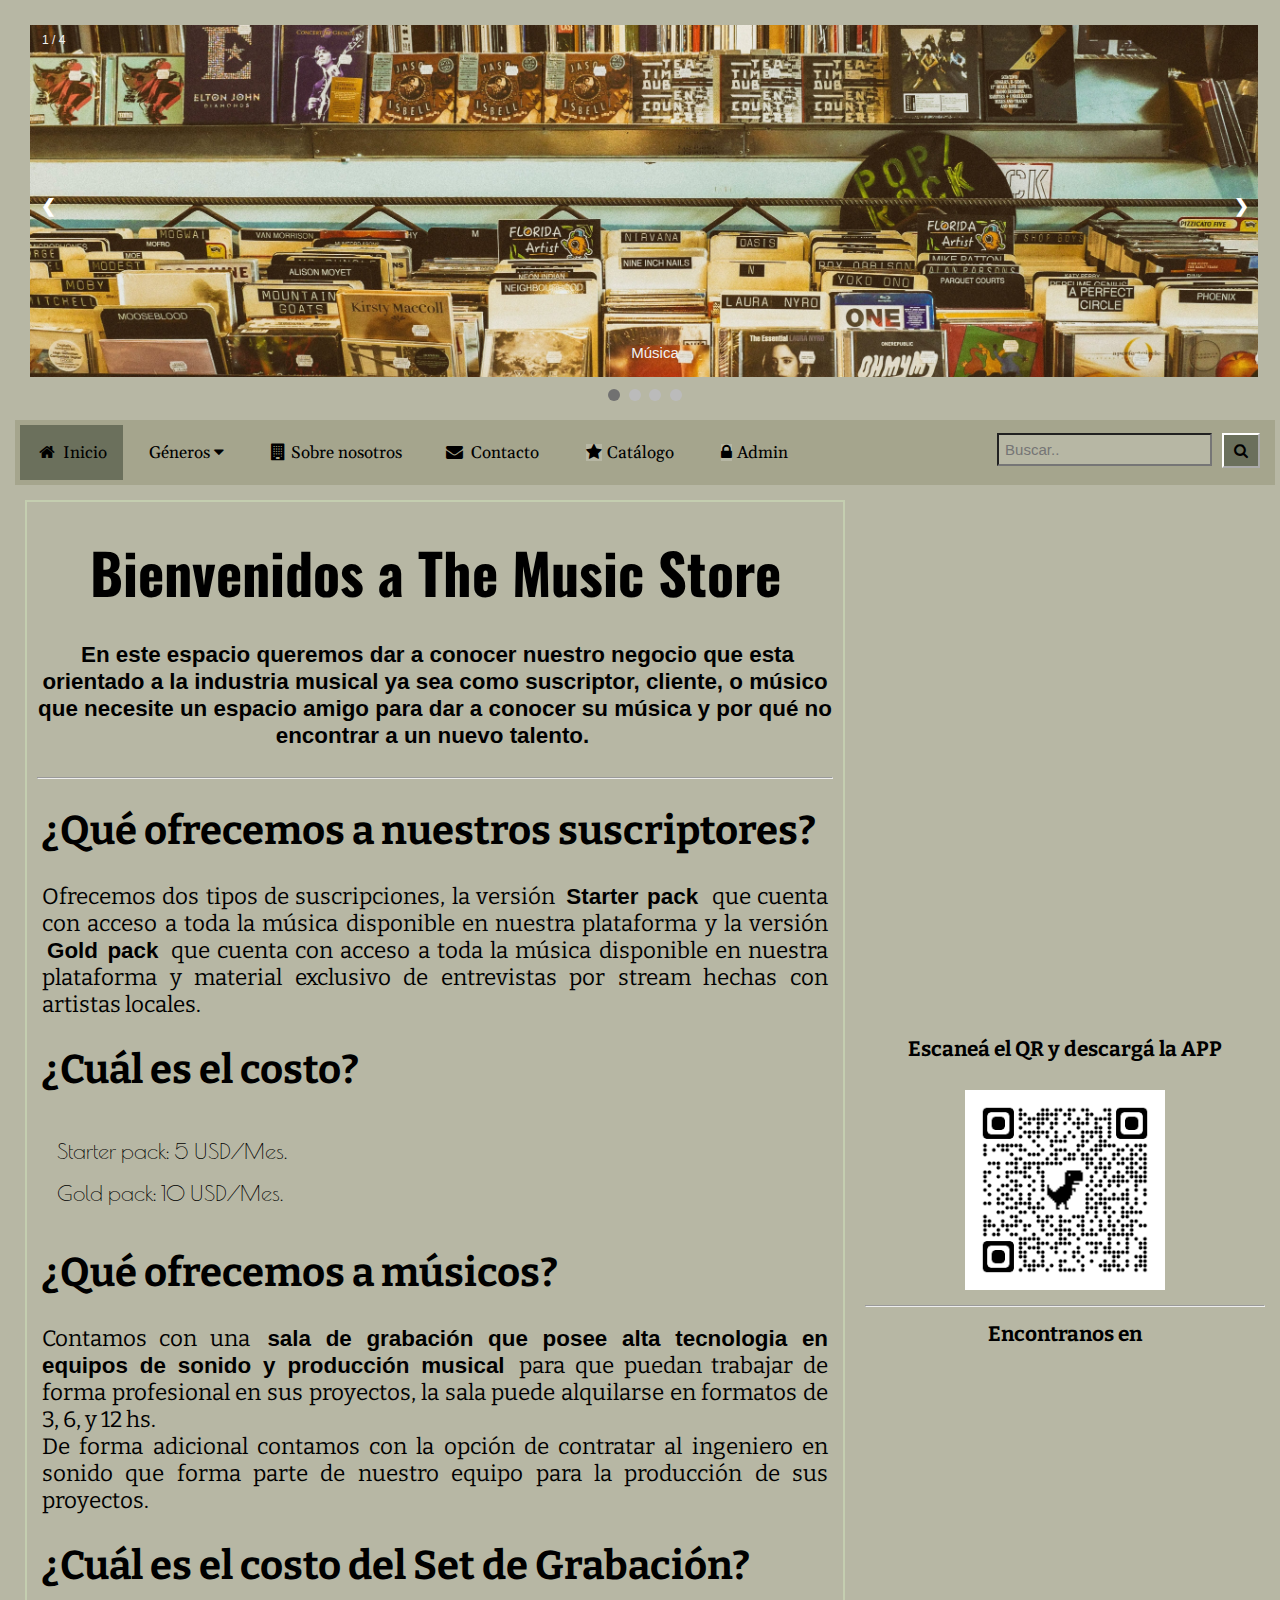
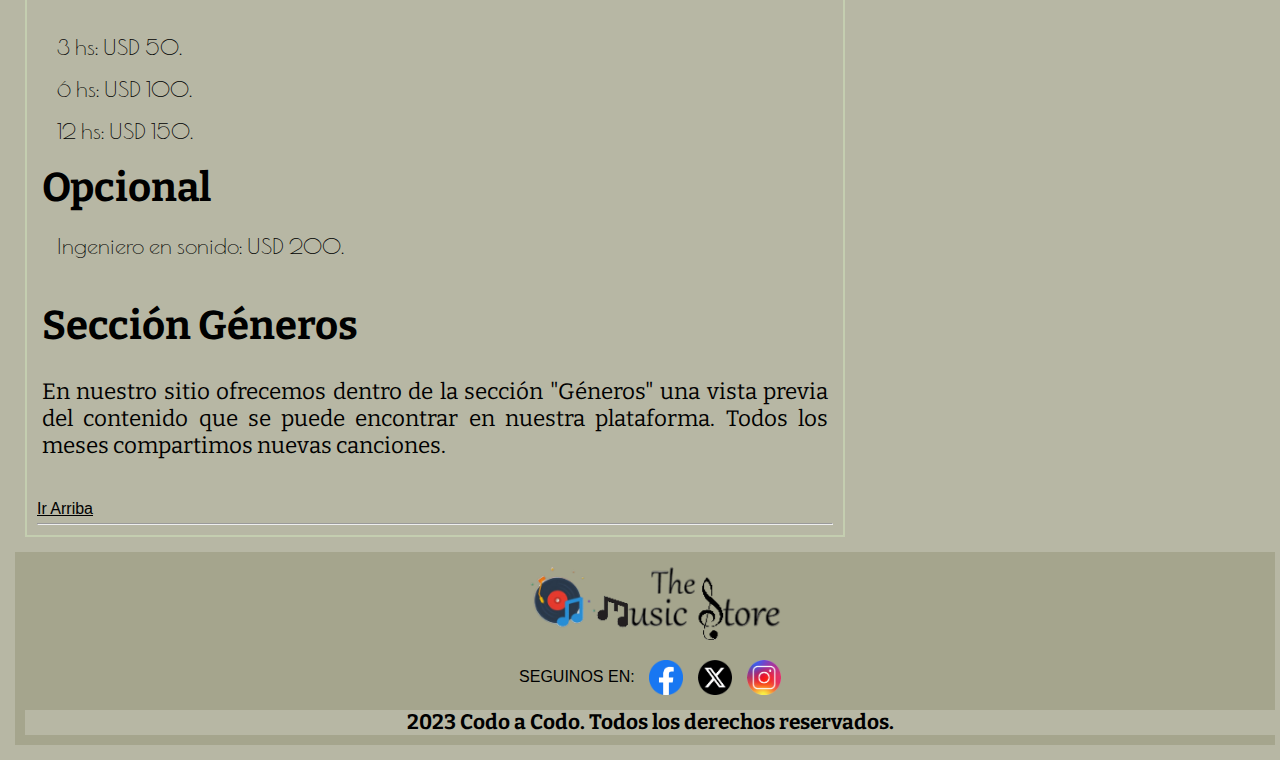
<file: index.html>
<!-- Este encabezado va siempre en todas las páginas. Sale automáticamente al escribir html:5 -->
<!DOCTYPE html>
<html lang="en">

<head>
  <meta charset="UTF-8">
  <meta name="viewport" content="width=device-width, initial-scale=1.0">
  <!-- Aquí se coloca el título o nombre de la página -->
  <title>The Music Store</title>
  <!-- Aquí se agrega el  favicon o el ícono que acompaña el titulo de la página -->
  <link rel="icon" href="./Img/Disk.png">

  <!-- GOOGLE FONTS -->
  <link rel="stylesheet" href="https://cdnjs.cloudflare.com/ajax/libs/font-awesome/4.7.0/css/font-awesome.min.css">
  <link rel="preconnect" href="https://fonts.googleapis.com">
  <link rel="preconnect" href="https://fonts.gstatic.com" crossorigin>
  <link
    href="https://fonts.googleapis.com/css2?family=Bitter:ital,wght@1,200&family=Oswald:wght@300&family=Poiret+One&display=swap"
    rel="stylesheet">
  <link href="https://fonts.googleapis.com/css2?family=Gelasio:ital@1&display=swap" rel="stylesheet">


  <!-- CSS Externo -->
  <link rel="stylesheet" href="./css/estilos.css">



</head>

<body>
  <!-- Aquí va todo lo referente al encabezado -->
  <!--Agrego el contenedor que llama al grid-->
  <div class="grid-container">

    <header class="header">

    </header>


    <!-- Menú -->

    <nav class="midnav" id="navegador">

      <!-- Los menús index, contacto, etc. son enlaces a otros archivos html creados anteriormente -->

      <a class="active" href="index.html"><i class="fa fa-fw fa-home"></i>Inicio</a>

      <div class="dropdown">
        <button class="dropbtn" onclick="subMenu()">Géneros
          <i class="fa fa-caret-down"></i>
        </button>
        <div class="dropdown-content" id="miDropdown">
          <a href="genero1.html"><i class="fa fa-music"></i>Rock</a>
          <a href="genero2.html"><i class="fa fa-music"></i>Cumbia</a>
          <a href="genero3.html"><i class="fa fa-music"></i>Trap</a>
        </div>
      </div>

      <a href="nosotros.html"><i class="fa fa-building"></i>Sobre nosotros</a>
      <a href="contacto.html"><i class="fa fa-fw fa-envelope"></i>Contacto</a>
      <a href="/admin/catalogo.html"><i class="fa fa-solid fa-star"></i>Catálogo</a>
      <a href="javascript:window.open('login.html','mywindowtitle','width=500,height=400')"><i class="fa fa-solid fa-lock"></i>Admin</a>

      <a href="javascript:void(0);" class="icon" onclick="miMenu()">
        <i class="fa fa-bars" style="color: #000000;"></i></a>

      <div class="search-container">
        <!-- <form action="/action_page.php"> --> <!--validar la busqueda con php -->
        <input type="text" placeholder="Buscar.." name="buscar">
        <button type="submit"><i class="fa fa-search"></i></button>
        <!-- </form> -->
      </div>
    </nav>

    <main class="contenido">
      <!-- Sección principal de la página -->
      <div class="contenedor">


        <!--  -->
        <section>
          <br>
          <h1>Bienvenidos a The Music Store</h1>
          <br>
          <p style="text-align: center;"> <b>En este espacio queremos dar a conocer nuestro negocio que esta orientado a
              la industria musical ya sea como
              suscriptor, cliente, o músico que necesite un espacio amigo para dar a conocer su música y por qué no
              encontrar a un nuevo talento. </b> </p>
          <br>
          <hr>


          <section>
            <br>
            <h2>¿Qué ofrecemos a nuestros suscriptores?</h2>
            <br>
            <p>
              Ofrecemos dos tipos de suscripciones, la versión <b>Starter pack </b> que cuenta con acceso a toda la
              música disponible en nuestra plataforma y la versión <b>Gold pack</b> que cuenta con acceso a toda la
              música disponible en nuestra plataforma y material exclusivo de entrevistas por stream hechas con artistas
              locales.
            </p>
          </section>


          <section>
            <br>
            <h2>¿Cuál es el costo?</h2>
            <br>
            <ul>
              <li>Starter pack: 5 USD/Mes.</li>
              <li>Gold pack: 10 USD/Mes.</li>
            </ul>
          </section>

          <section>
            <br>
            <h2>¿Qué ofrecemos a músicos?</h2>
            <br>
            <p>
              Contamos con una <b>sala de grabación que posee alta tecnologia en equipos de sonido y producción
                musical</b> para que puedan trabajar de forma profesional en sus proyectos, la sala puede alquilarse en
              formatos de 3, 6, y 12 hs.
              <br>
              De forma adicional contamos con la opción de contratar al ingeniero en sonido que forma parte de nuestro
              equipo para la producción de sus proyectos.
            </p>
          </section>

          <section>
            <br>
            <h2>¿Cuál es el costo del Set de Grabación?</h2>
            <br>
            <ul>
              <li> 3 hs: USD 50.</li>
              <li> 6 hs: USD 100.</li>
              <li> 12 hs: USD 150.</li>
            </ul>

            <h2>Opcional</h2>
            <ul>
              <li>Ingeniero en sonido: USD 200.</li>
            </ul>
          </section>

          <section>
            <br>
            <h2>Sección Géneros</h2>
            <br>
            <p>
              En nuestro sitio ofrecemos dentro de la sección "Géneros" una vista previa del contenido que se puede
              encontrar en nuestra plataforma. Todos los meses compartimos nuevas canciones.
            </p>
          </section>


          <br><br>

          <a href="#">Ir Arriba</a>

          <hr>
        </section>
      </div>
    </main>

    <aside class="lateral">

      <section class="qr_sect">
        <h3>Escaneá el QR y descargá la APP</h3>
        <br>
        <img class="imgqr" src="./Img/qrcode_boobooboo.netlify.app.png" alt="qrcode_boobooboo">
        <br>
      </section>
      <hr>
      <!-- Sección Mapa -->
      <section class="map_sect">
        <h3>Encontranos en</h3>
        <br>
        <div class="mapa">

          <iframe class="responsive-iframe"
            src="https://www.google.com/maps/embed?pb=!1m18!1m12!1m3!1d3965.412813805178!2d-58.373416526067274!3d-34.60798014101406!2m3!1f0!2f0!3f0!3m2!1i1024!2i768!4f13.1!3m3!1m2!1s0x95bccadb57fd1e5f%3A0xcc737c4eb0a8614b!2sPlaza%20de%20Mayo!5e0!3m2!1ses-419!2sar!4v1698192715079!5m2!1ses-419!2sar"
            style="border:0;" allowfullscreen="" loading="lazy" referrerpolicy="no-referrer-when-downgrade"></iframe>
        </div>
      </section>
    </aside>



    <!-- Aquí insertamos el pie de página -->

    <footer class="footer">

    </footer>

    <script src="./js/miWeb.js"></script>
  </div>
</body>

</html>
</file>
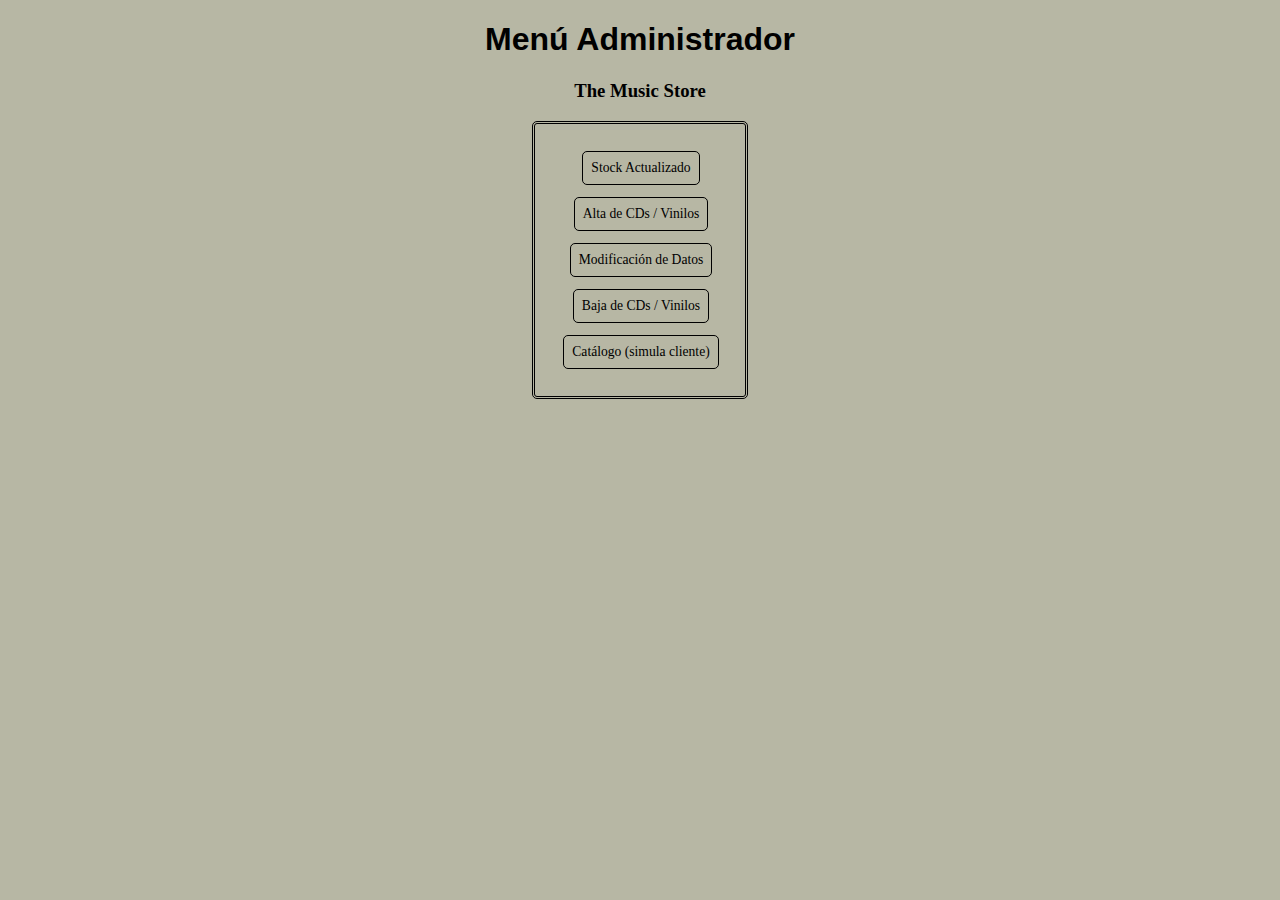
<file: admin/index.html>
<!DOCTYPE html>
<html lang="es">

<head>
    <meta charset="UTF-8">
    <meta name="viewport" content="width=device-width, initial-scale=1.0">
    <title>Ejemplo de uso de la API</title>
    <link rel="stylesheet" href="/css/estilos_admin.css">
</head>

<body>
    <div>
        <h1>Menú Administrador</h1>
        <h3>The Music Store</h3>
        <table>
            <tr>
                <td class="contenedor-centrado"><a href="listado.html">Stock Actualizado</a></td>
            </tr>
            <tr>
                <td class="contenedor-centrado"><a href="altas.html">Alta de CDs / Vinilos</a></td>
            </tr>
            <tr>
                <td class="contenedor-centrado"><a href="modificaciones.html">Modificación de Datos</a></td>
            </tr>
            <tr>
                <td class="contenedor-centrado"><a href="listadoEliminar.html">Baja de CDs / Vinilos</a></td>
            </tr>
            <tr>
                <td class="contenedor-centrado"><a href="catalogo.html">Catálogo (simula cliente)</a></td>
            </tr>
        </table>
</body>

</html>
</file>
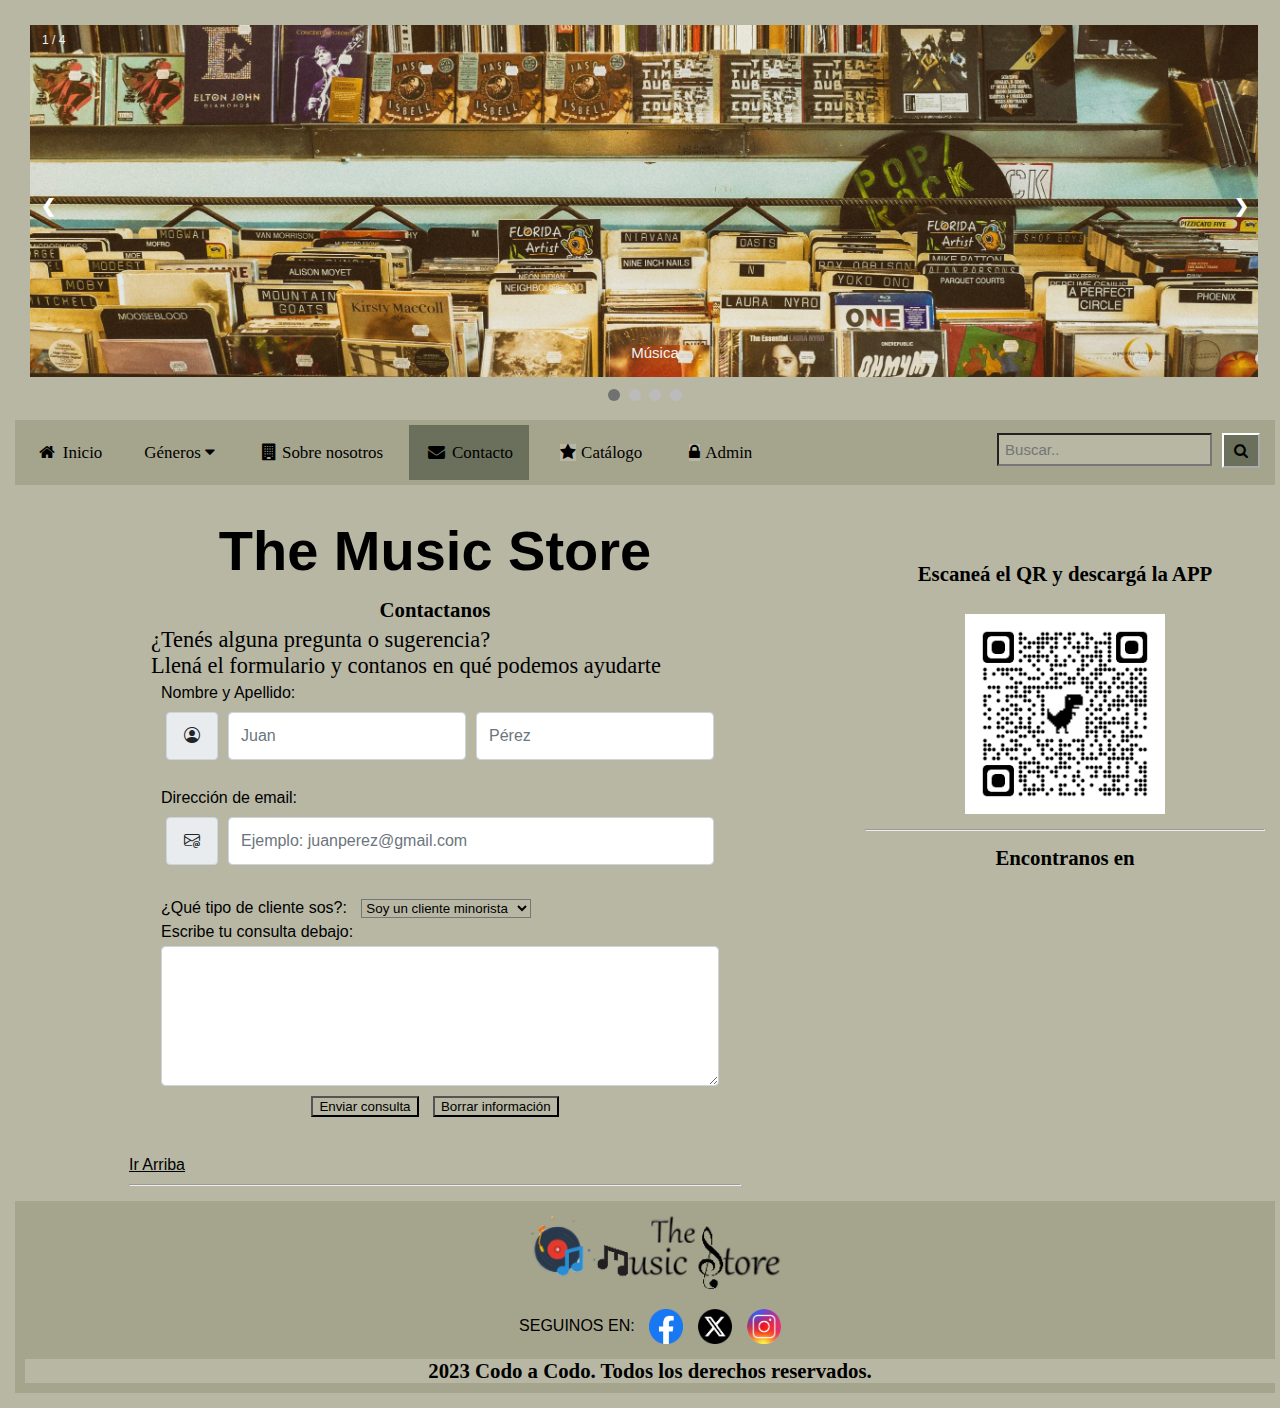
<file: contacto.html>
<!DOCTYPE html>
<html lang="en">

<head>
  <meta charset="UTF-8">
  <meta name="viewport" content="width=device-width, initial-scale=1.0">
  <title>The Music Store</title>
  <!-- Aquí se agrega el favicon o el ícono que acompaña el titulo de la página -->
  <link rel="icon" href="./Img/Disk.png">

  <!-- Se agrega Bootstrap para la construcción del formulario y los íconos -->

  <link rel="stylesheet" href="./css/bootstrap.css">
  <link rel="stylesheet" href="https://cdn.jsdelivr.net/npm/bootstrap-icons@1.11.1/font/bootstrap-icons.css">
  <link rel="stylesheet" href="https://cdnjs.cloudflare.com/ajax/libs/font-awesome/4.7.0/css/font-awesome.min.css">


  <!-- CSS Externo -->
  <link rel="stylesheet" href="./css/estilos.css">

</head>

<body>
  <!--Agrego el contenedor que llama al grid-->
  <div class="grid-container">
    <header class="header">

    </header>


    <nav class="midnav" id="navegador">

      <!-- Los menús index, contacto, etc. son enlaces a otros archivos html creados anteriormente -->
      <a href="index.html"><i class="fa fa-fw fa-home"></i>Inicio</a>

      <div class="dropdown">
        <button class="dropbtn" onclick="subMenu()">Géneros
          <i class="fa fa-caret-down"></i>
        </button>
        <div class="dropdown-content" id="miDropdown">
          <a class="active" href="genero1.html"><i class="fa fa-music"></i>Rock</a>
          <a href="genero2.html"><i class="fa fa-music"></i>Cumbia</a>
          <a href="genero3.html"><i class="fa fa-music"></i>Trap</a>
        </div>

      </div>

      <a href="nosotros.html"><i class="fa fa-building"></i>Sobre nosotros</a>
      <a class="active" href="contacto.html"><i class="fa fa-fw fa-envelope"></i>Contacto</a>
      <a href="/admin/catalogo.html"><i class="fa fa-solid fa-star"></i>Catálogo</a>
      <a href="javascript:window.open('login.html','mywindowtitle','width=500,height=400')"><i class="fa fa-solid fa-lock"></i>Admin</a>
      <a href="javascript:void(0);" class="icon" onclick="miMenu()">
        <i class="fa fa-bars" style="color: #000000;"></i></a>

      <div class="search-container">
        <!-- <form action="/action_page.php"> --> <!--validar la busqueda con php -->
        <input type="text" placeholder="Buscar.." name="buscar">
        <button type="submit"><i class="fa fa-search"></i></button>
        <!-- </form> -->
      </div>
    </nav>


    <main class="contenido">
      <br>
      <h1>The Music Store</h1>
      <!-- Sección de formulario -->
      <section id="contacto">
        <!-- Aquí introducimos el código que creará el formulario -->
        <div class="container-lg">
          <div class="text-center">
            <h3>Contactanos</h3>
            <p class="nuevaconsulta">¿Tenés alguna pregunta o sugerencia? <br>
              Llená el formulario y contanos en qué podemos ayudarte</p>
          </div>

          <div class="row justify-content-center my-5">

            <div class="col-lg-6">
              <form>
                <label for="nombre" class="form-label">Nombre y Apellido:</label>
                <div class="mb-4 input-group">
                  <span class="input-group-text">
                    <i class="bi bi-person-circle" style="background-color: #ffffff00;"></i>
                  </span>
                  <input type="text" class="form-control" id="nombre" placeholder="Juan">
                  <input type="text" class="form-control" id="apellido" placeholder="Pérez">
                </div>

                <label for="email" class="form-label">Dirección de email:</label>
                <div class="mb-4 input-group">
                  <span class="input-group-text">
                    <i class="bi bi-envelope-at" style="background-color: #ffffff00;"></i>
                  </span>
                  <input type="email" class="form-control" id="email" autocomplete="off"
                    placeholder="Ejemplo: juanperez@gmail.com">
                </div>

                <label for="TipoConsulta" class="form-label">¿Qué tipo de cliente sos?:</label>
                <select class="form-select" id="TipoConsulta">
                  <option value="ClienteGeneral" selected>Soy un cliente minorista</option>
                  <option value="Artista">Soy un artista</option>
                  <option value="SelloDiscografico">Soy un sello discográfico</option>
                </select>
                <br>

                <label for="consulta" class="form-label">Escribe tu consulta debajo:</label>
                <textarea id="consulta" class="form-control" style="height: 140px"></textarea>

                <div class="mb-4 text-center">
                  <button type="submit" class="btn btn-secondary" id="enviar">Enviar consulta</button>
                  <button type="reset" class="btn btn-primary">Borrar información</button>
                </div>
              </form>
            </div>
          </div>
        </div>
      </section>
      <!-- Esto crea un enlace que nos lleva al inicio de la página -->
      <a href="#">Ir Arriba</a>
      <hr>
    </main>


    <aside class="lateral">

      <section class="qr_sect">
        <h3>Escaneá el QR y descargá la APP</h3>
        <br>
        <img class="imgqr" src="./Img/qrcode_boobooboo.netlify.app.png" alt="qrcode_boobooboo">
        <br>
      </section>
      <hr>
      <!-- Sección Mapa -->
      <section class="map_sect">
        <h3>Encontranos en</h3>
        <br>
        <div class="mapa">

          <iframe class="responsive-iframe"
            src="https://www.google.com/maps/embed?pb=!1m18!1m12!1m3!1d3965.412813805178!2d-58.373416526067274!3d-34.60798014101406!2m3!1f0!2f0!3f0!3m2!1i1024!2i768!4f13.1!3m3!1m2!1s0x95bccadb57fd1e5f%3A0xcc737c4eb0a8614b!2sPlaza%20de%20Mayo!5e0!3m2!1ses-419!2sar!4v1698192715079!5m2!1ses-419!2sar"
            style="border:0;" allowfullscreen="" loading="lazy" referrerpolicy="no-referrer-when-downgrade"></iframe>
        </div>
      </section>
     </aside>


    <!-- Aquí insertamos el pie de página -->

    <footer class="footer">

    </footer>

    <script src="./js/miWeb.js"></script>
  </div>
</body>

</html>
</file>
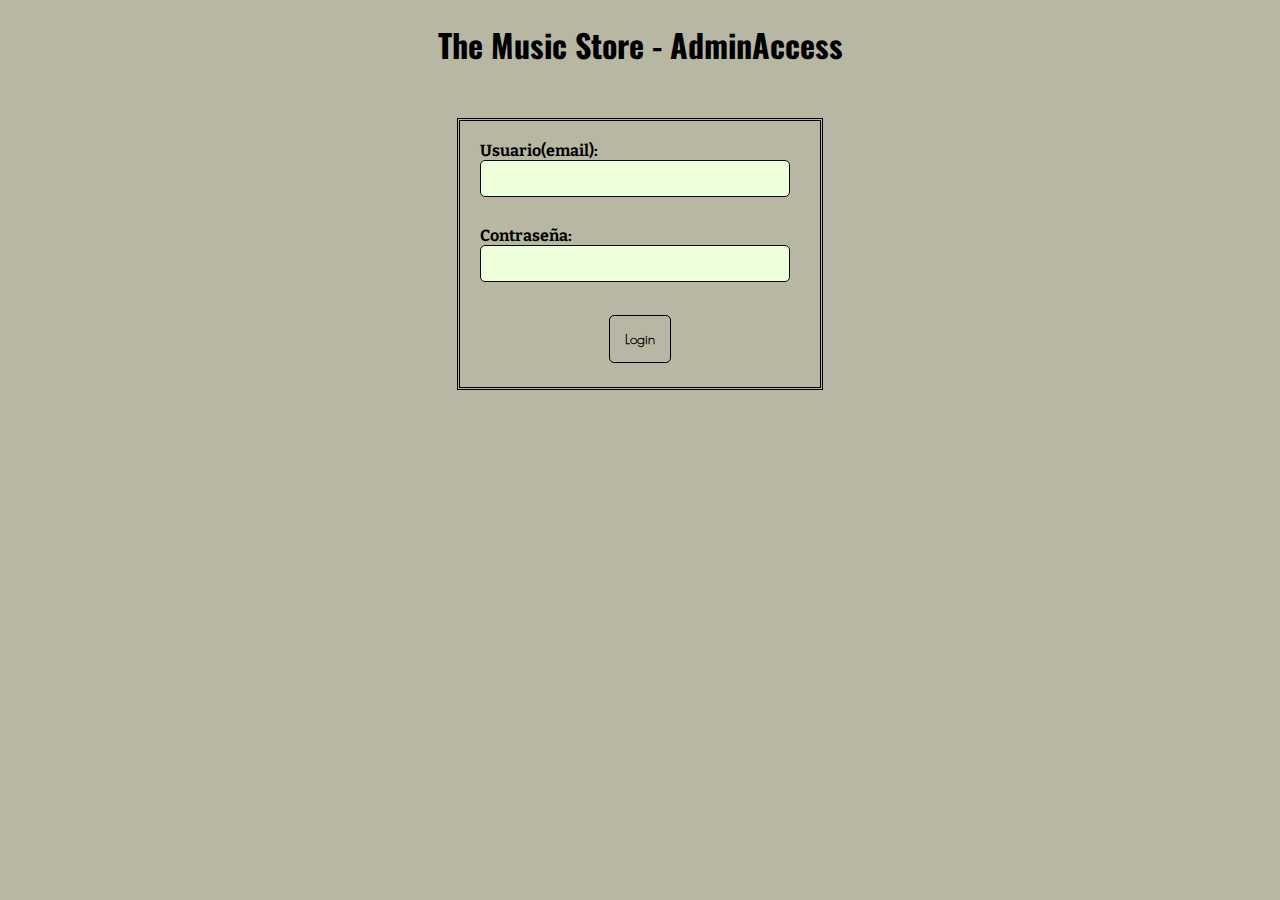
<file: login.html>
<!DOCTYPE html>
<html lang="en">
<head>
    <meta charset="UTF-8">
    <meta name="viewport" content="width=device-width, initial-scale=1.0">
    <title>AdminAccess</title>
    <link rel="stylesheet" href="./css/loginstyles.css">
    <link rel="stylesheet" href="https://cdnjs.cloudflare.com/ajax/libs/font-awesome/4.7.0/css/font-awesome.min.css">
    <link rel="preconnect" href="https://fonts.googleapis.com">
    <link rel="preconnect" href="https://fonts.gstatic.com" crossorigin>
    <link
    href="https://fonts.googleapis.com/css2?family=Bitter:ital,wght@1,200&family=Oswald:wght@300&family=Poiret+One&display=swap"
    rel="stylesheet">
    <link href="https://fonts.googleapis.com/css2?family=Gelasio:ital@1&display=swap" rel="stylesheet">
</head>
<body>
    <h1>The Music Store - AdminAccess</h1>
    <div class="contenedor">
        <form>
            <label for="usuario" class="texto">Usuario(email):</label>
            <input type="text" id="usuario" name="usuario" required class="input"> <br> <br>
            <label for="password" class="texto">Contraseña:</label>
            <input type="password" id="password" name="password" required class="input"> <br> <br>
            <div class="centrar">
                <button type="submit" class="boton">Login</button>
            </div>
        </form>
    </div>
    
    <script src="/js/validacion.js" type="text/javascript"></script>
</body>
</html>
</file>
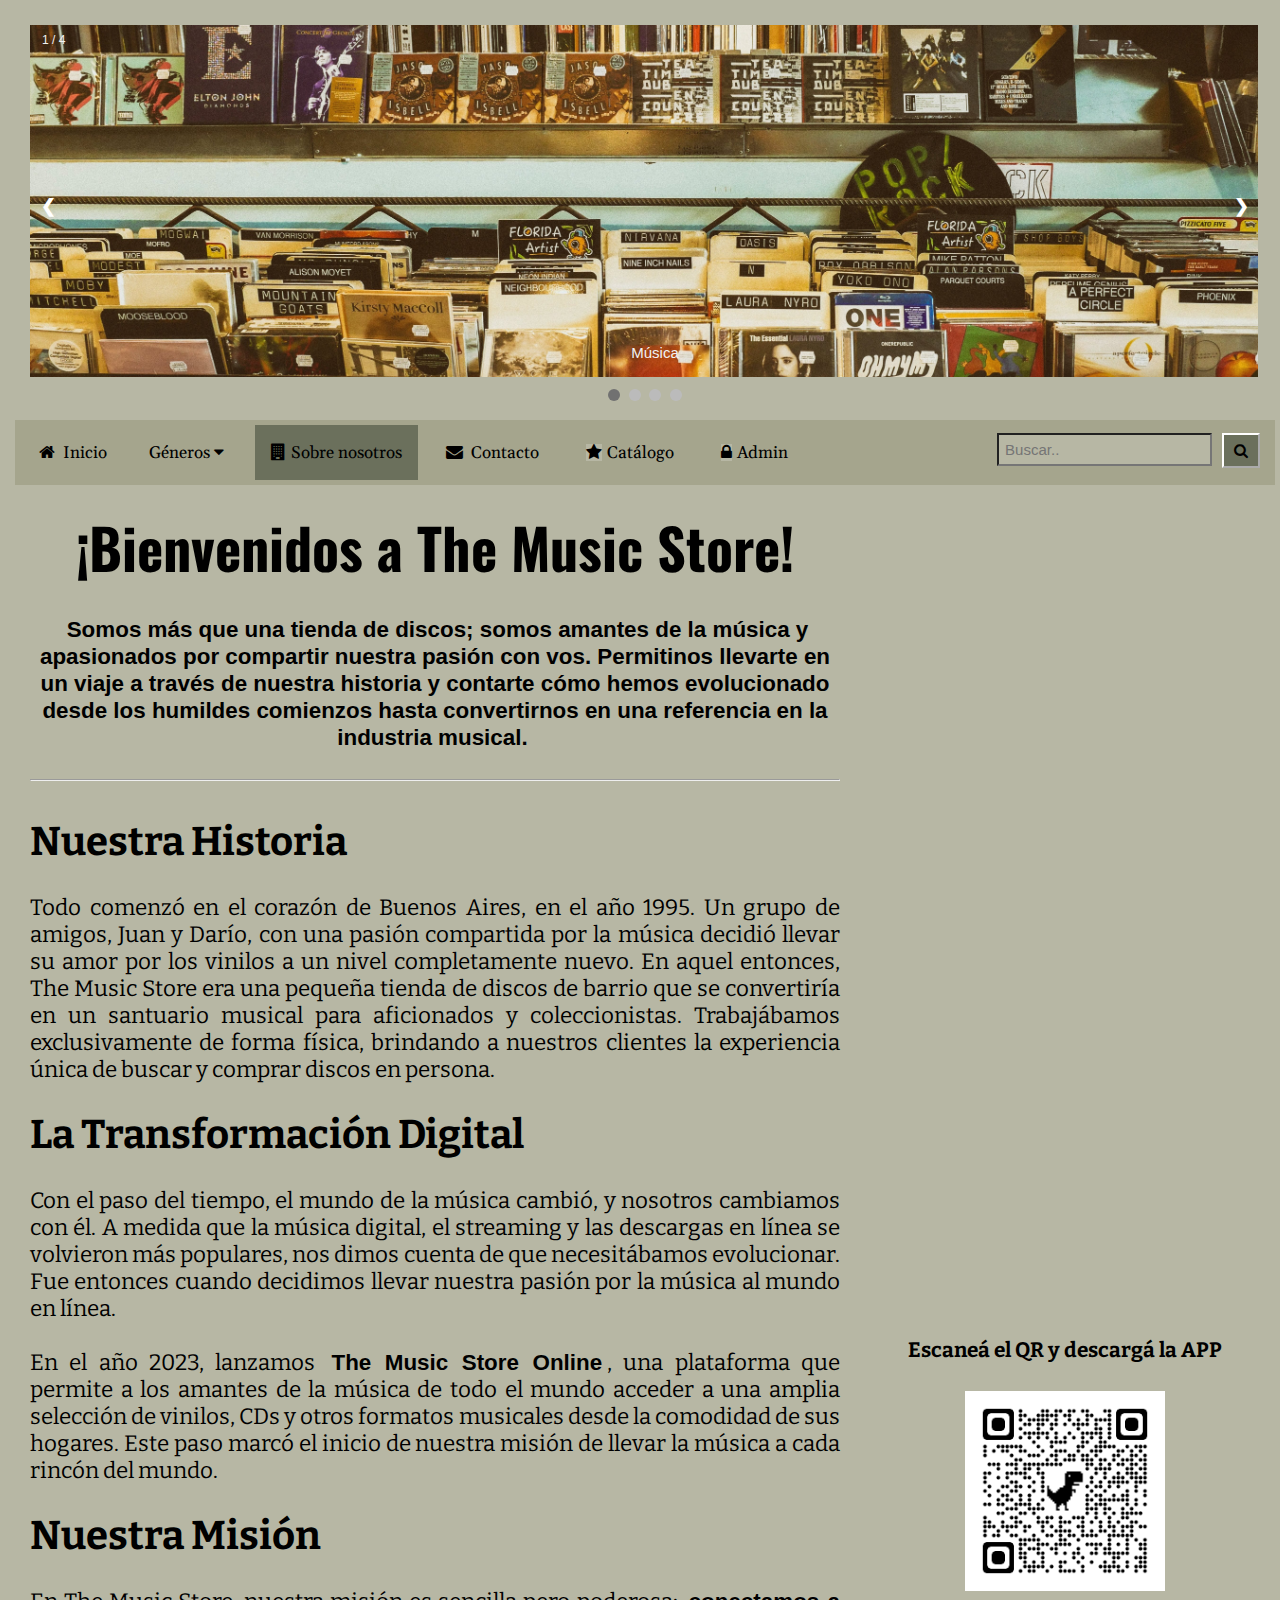
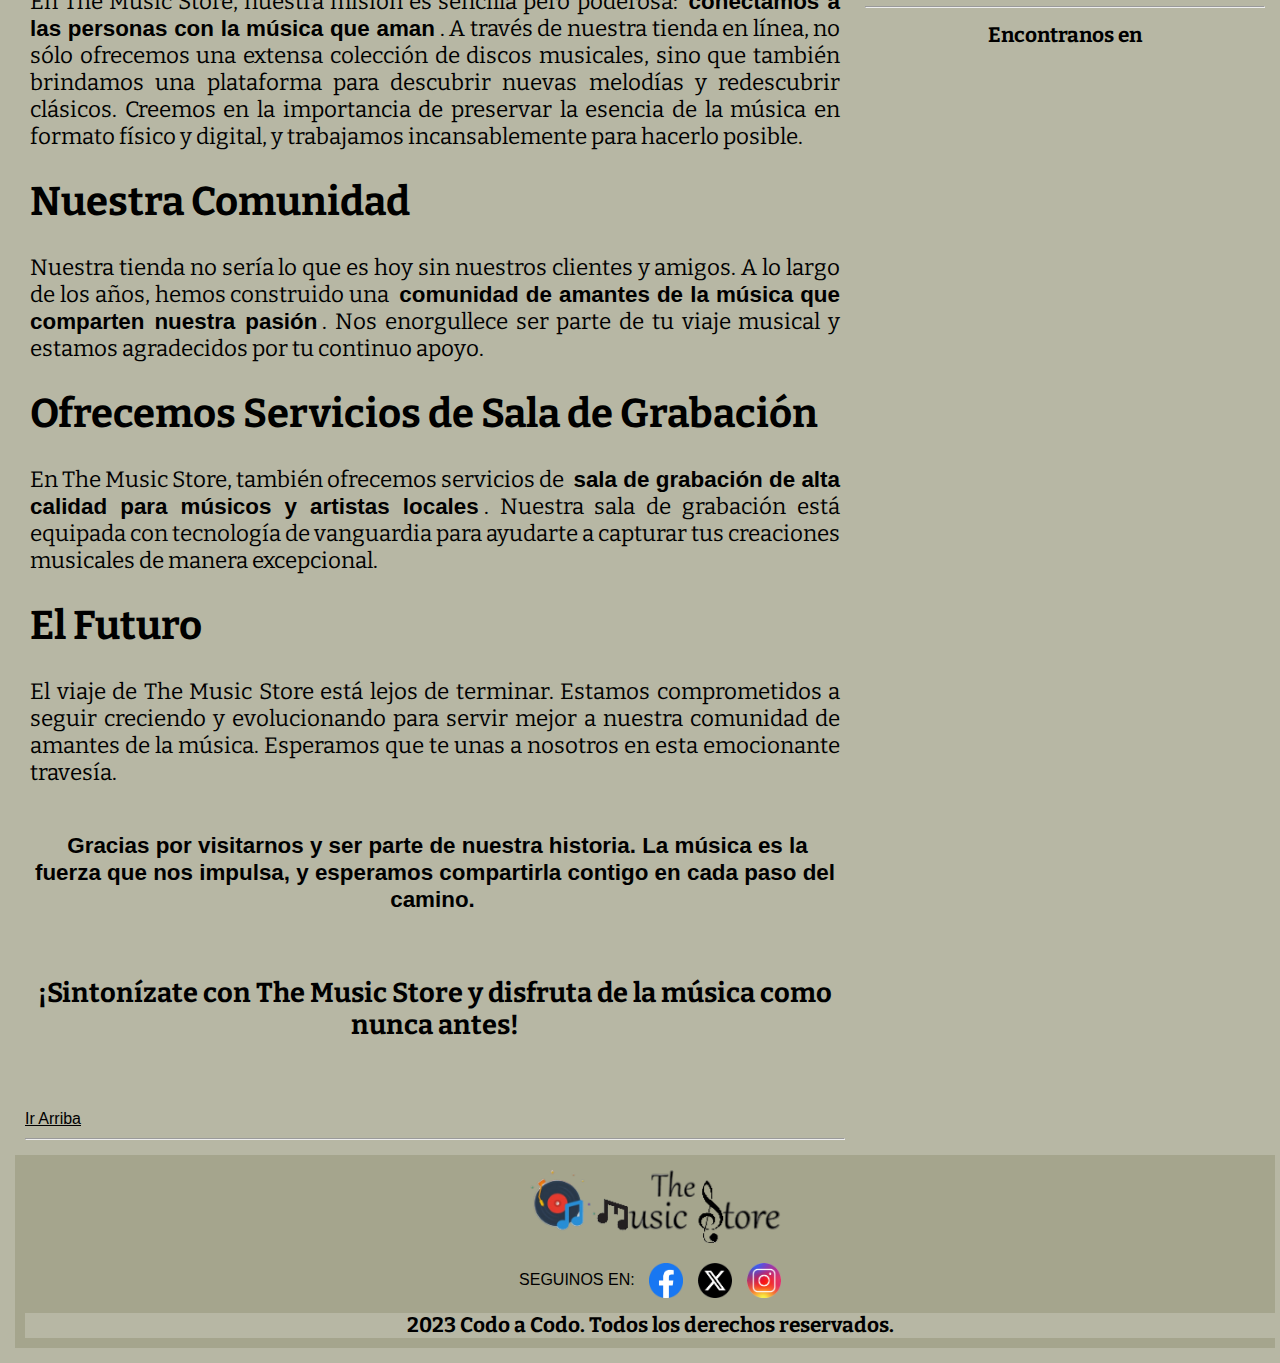
<file: nosotros.html>
<!DOCTYPE html>
<html lang="en">

<head>
  <meta charset="UTF-8">
  <meta name="viewport" content="width=device-width, initial-scale=1.0">
  <title>The Music Store</title>
  <link rel="icon" href="./Img/Disk.png">

  <!-- GOOGLE FONTS -->
  <link rel="stylesheet" href="https://cdnjs.cloudflare.com/ajax/libs/font-awesome/4.7.0/css/font-awesome.min.css">
  <link rel="preconnect" href="https://fonts.googleapis.com">
  <link rel="preconnect" href="https://fonts.gstatic.com" crossorigin>
  <link
    href="https://fonts.googleapis.com/css2?family=Bitter:ital,wght@1,200&family=Oswald:wght@300&family=Poiret+One&display=swap"
    rel="stylesheet">
  <link href="https://fonts.googleapis.com/css2?family=Gelasio:ital@1&display=swap" rel="stylesheet">


  <!-- CSS Externo -->
  <link rel="stylesheet" href="./css/estilos.css">

</head>

<body>
  <!--Agrego el contenedor que llama al grid-->
  <div class="grid-container">
    <header class="header">

    </header>

    <nav class="midnav" id="navegador">

      <!-- Los menús index, contacto, etc. son enlaces a otros archivos html creados anteriormente -->
      <a href="index.html"><i class="fa fa-fw fa-home"></i>Inicio</a>

      <div class="dropdown">
        <button class="dropbtn" onclick="subMenu()">Géneros
          <i class="fa fa-caret-down"></i>
        </button>
        <div class="dropdown-content" id="miDropdown">
          <a href="genero1.html"><i class="fa fa-music"></i>Rock</a>
          <a href="genero2.html"><i class="fa fa-music"></i>Cumbia</a>
          <a href="genero3.html"><i class="fa fa-music"></i>Trap</a>
        </div>

      </div>

      <a class="active" href="nosotros.html"><i class="fa fa-building"></i>Sobre nosotros</a>
      <a href="contacto.html"><i class="fa fa-fw fa-envelope"></i>Contacto</a>
      <a href="/admin/catalogo.html"><i class="fa fa-solid fa-star"></i>Catálogo</a>
      <a href="javascript:window.open('login.html','mywindowtitle','width=500,height=400')"><i class="fa fa-solid fa-lock"></i>Admin</a>
      <a href="javascript:void(0);" class="icon" onclick="miMenu()">
        <i class="fa fa-bars" style="color: #000000;"></i></a>

      <div class="search-container">
        <!-- <form action="/action_page.php"> --> <!--validar la busqueda con php -->
        <input type="text" placeholder="Buscar.." name="buscar">
        <button type="submit"><i class="fa fa-search"></i></button>
        <!-- </form> -->
      </div>
    </nav>

    <main class="contenido">
      <section>
        <h1>¡Bienvenidos a The Music Store!</h1>
        <br>
        <p style="text-align: center;"><b>Somos más que una tienda de discos; somos amantes de la música y apasionados
            por compartir nuestra pasión con
            vos. Permitinos llevarte en un viaje a través de nuestra historia y contarte cómo hemos evolucionado desde
            los
            humildes comienzos hasta convertirnos en una referencia en la industria musical. </b> </p>
        <br>
        <hr>
        <p>


          <br>



        <h2>Nuestra Historia</h2> <br>

        <p>Todo comenzó en el corazón de Buenos Aires, en el año 1995. Un grupo de amigos, Juan y Darío, con una pasión
          compartida por la música decidió llevar su amor por los vinilos a un nivel completamente nuevo. En aquel
          entonces,
          The Music Store era una pequeña tienda de discos de barrio que se convertiría en un santuario musical para
          aficionados y coleccionistas. Trabajábamos exclusivamente de forma física, brindando a nuestros clientes la
          experiencia única de buscar y comprar discos en persona.</p> <br>

        <h2>La Transformación Digital</h2><br>

        <p>Con el paso del tiempo, el mundo de la música cambió, y nosotros cambiamos con él. A medida que la música
          digital, el streaming y las descargas en línea se volvieron más populares, nos dimos cuenta de que
          necesitábamos
          evolucionar. Fue entonces cuando decidimos llevar nuestra pasión por la música al mundo en línea.
          <br><br>
          En el año 2023, lanzamos <b>The Music Store Online</b>, una plataforma que permite a los amantes de la música
          de todo el
          mundo acceder a una amplia selección de vinilos, CDs y otros formatos musicales desde la comodidad de sus
          hogares.
          Este paso marcó el inicio de nuestra misión de llevar la música a cada rincón del mundo.
        </p> <br>


        <h2> Nuestra Misión</h2><br>

        <p> En The Music Store, nuestra misión es sencilla pero poderosa: <b>conectamos a las personas con la música que
            aman</b>. A
          través de nuestra tienda en línea, no sólo ofrecemos una extensa colección de discos musicales, sino que
          también
          brindamos una plataforma para descubrir nuevas melodías y redescubrir clásicos. Creemos en la importancia de
          preservar la esencia de la música en formato físico y digital, y trabajamos incansablemente para hacerlo
          posible.

        </p> <br>

        <h2> Nuestra Comunidad</h2><br>

        <p> Nuestra tienda no sería lo que es hoy sin nuestros clientes y amigos. A lo largo de los años, hemos
          construido una
          <b>comunidad de amantes de la música que comparten nuestra pasión</b>. Nos enorgullece ser parte de tu viaje
          musical y
          estamos agradecidos por tu continuo apoyo.


        </p> <br>

        <h2> Ofrecemos Servicios de Sala de Grabación</h2><br>

        <p> En The Music Store, también ofrecemos servicios de <b>sala de grabación de alta calidad para músicos y
            artistas
            locales</b>. Nuestra sala de grabación está equipada con tecnología de vanguardia para ayudarte a capturar
          tus
          creaciones musicales de manera excepcional.


        </p> <br>



        <h2> El Futuro</h2><br>

        <p> El viaje de The Music Store está lejos de terminar. Estamos comprometidos a seguir creciendo y evolucionando
          para
          servir mejor a nuestra comunidad de amantes de la música. Esperamos que te unas a nosotros en esta emocionante
          travesía. </p>
        <br><br>
        <p style="text-align: center;"><b> Gracias por visitarnos y ser parte de nuestra historia. La música es la
            fuerza que nos impulsa, y esperamos
            compartirla contigo en cada paso del camino.</b>



        </p> <br><br>
        <br>


        <h4 style="text-align: center;"> ¡Sintonízate con The Music Store y disfruta de la música como nunca antes!</h4>
        <br>





        <br><br>

      </section>
      <!-- Esto crea un enlace que nos lleva al inicio de la página -->
      <a href="#">Ir Arriba</a>
      <hr>
    </main>

    <aside class="lateral">
      <section class="qr_sect">
        <h3>Escaneá el QR y descargá la APP</h3>
        <br>
        <img class="imgqr" src="./Img/qrcode_boobooboo.netlify.app.png" alt="qrcode_boobooboo">
        <br>
      </section>
      <hr>
      <!-- Sección Mapa -->
      <section class="map_sect">
        <h3>Encontranos en</h3>
        <br>
        <div class="mapa">

          <iframe class="responsive-iframe"
          src="https://www.google.com/maps/embed?pb=!1m18!1m12!1m3!1d3965.412813805178!2d-58.373416526067274!3d-34.60798014101406!2m3!1f0!2f0!3f0!3m2!1i1024!2i768!4f13.1!3m3!1m2!1s0x95bccadb57fd1e5f%3A0xcc737c4eb0a8614b!2sPlaza%20de%20Mayo!5e0!3m2!1ses-419!2sar!4v1698192715079!5m2!1ses-419!2sar"
            style="border:0;" allowfullscreen="" loading="lazy"
            referrerpolicy="no-referrer-when-downgrade"></iframe>
        </div>
      </section>
    </aside>
    <!-- Aquí insertamos el pie de página -->

    <footer class="footer">

    </footer>

    <script src="./js/miWeb.js"></script>
  </div>
</body>

</html>
</file>
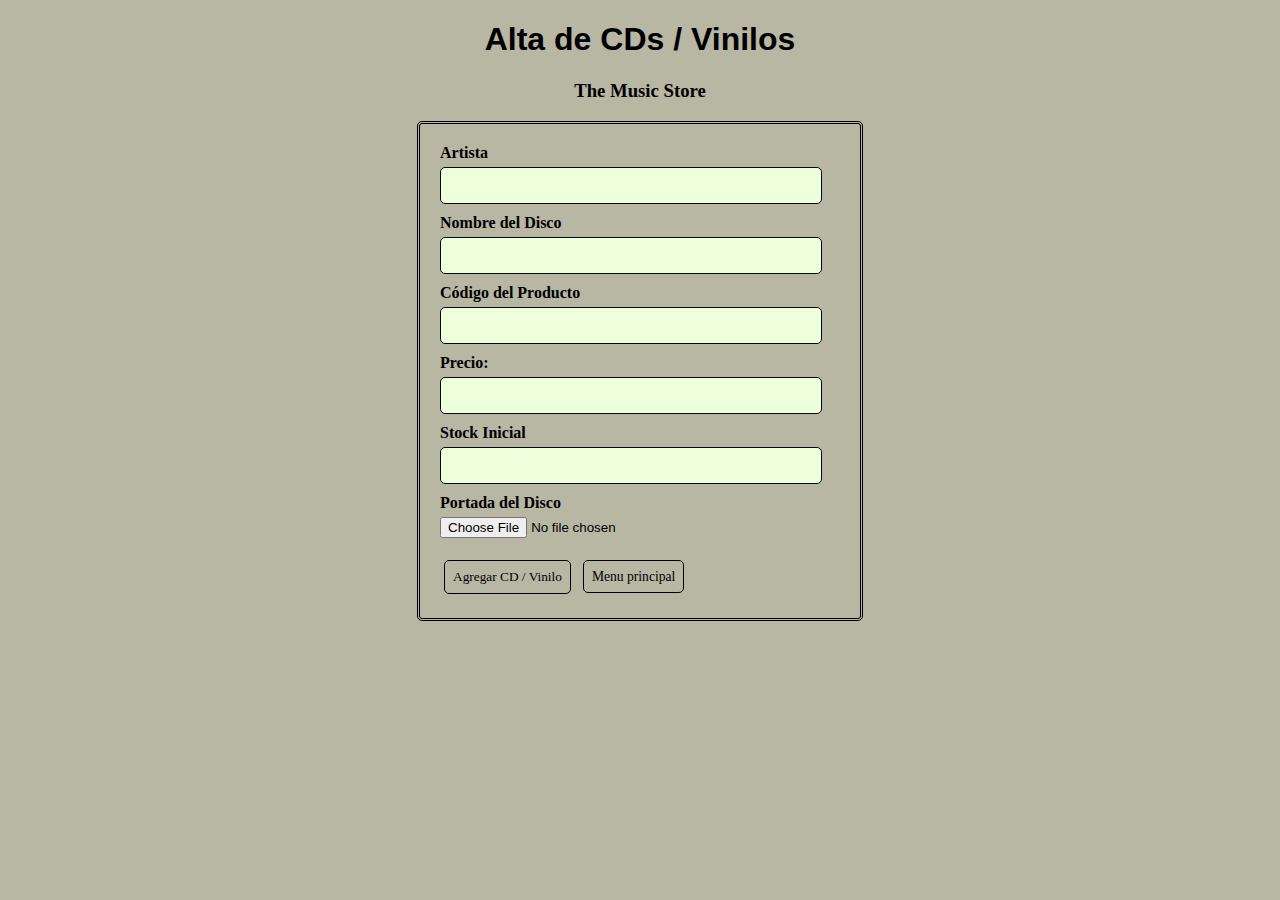
<file: admin/altas.html>
<!DOCTYPE html>
<html lang="es">

<head>
    <meta charset="UTF-8">
    <meta http-equiv="X-UA-Compatible" content="IE=edge">
    <meta name="viewport" content="width=device-width, initial-scale=1.0">
    <title>Agregar producto</title>
    <link rel="stylesheet" href="/css/estilos_admin.css">
</head>

<body>
    <h1>Alta de CDs / Vinilos</h1>
    <h3>The Music Store</h3>

    <!--enctype="multipart/form-data" es necesario para enviar archivos al back.-->
    <form id="formulario" enctype="multipart/form-data">
        <label for="descripcion">Artista</label>
        <input type="text" id="descripcion" name="descripcion" required><br>
        
        <label for="proveedorProducto">Nombre del Disco</label>
        <input type="text" id="proveedorProducto" name="proveedor">

        <label for="codigo">Código del Producto</label>
        <input type="text" id="codigo" name="codigo" required><br>

        <label for="precio">Precio:</label>
        <input type="number" step="0.01" id="precio" name="precio" required><br>

        <label for="cantidad">Stock Inicial</label>
        <input type="number" id="cantidad" name="cantidad" required><br>

        <label for="imagenProducto">Portada del Disco</label>
        <input type="file" id="imagenProducto" name="imagen">
        <br><br>
        
        <button type="submit">Agregar CD / Vinilo</button>
        <a href="index.html">Menu principal</a>
    </form>

    <script>
        // const URL = "http://127.0.0.1:5000/"

        //Al subir al servidor, deberá utilizarse la siguiente ruta. USUARIO debe ser reemplazado por el nombre de usuario de Pythonanywhere
        const URL = "https://dcarbajal.pythonanywhere.com/"
        

        // Capturamos el evento de envío del formulario
        document.getElementById('formulario').addEventListener('submit', function (event) {
            event.preventDefault(); // Evitamos que se envie el form 

            var formData = new FormData();
            formData.append('codigo', document.getElementById('codigo').value);
            formData.append('descripcion', document.getElementById('descripcion').value);
            formData.append('cantidad', document.getElementById('cantidad').value);
            formData.append('precio', document.getElementById('precio').value);
            formData.append('imagen', document.getElementById('imagenProducto').files[0]);
            formData.append('proveedor', document.getElementById('proveedorProducto').value);
            
            // Realizamos la solicitud POST al servidor. El método POST se usa para enviar y crear nuevos datos en el servidor.
            fetch(URL + 'productos', {
                method: 'POST',
                body: formData // Aquí enviamos formData. Dado que formData puede contener archivos, no se utiliza JSON.
            })

                //Después de realizar la solicitud POST, se utiliza el método then() para manejar la respuesta del servidor.
                .then(function (response) {
                    if (response.ok) { 
                        //Si la respuesta es exitosa, convierte los datos de la respuesta a formato JSON.
                        return response.json(); 
                    } else {
                        // Si hubo un error, lanzar explícitamente una excepción
                        // para ser "catcheada" más adelante
                        throw new Error('Error al agregar el producto.');
                    }
                })

                //Respuesta OK, muestra una alerta informando que el producto se agregó correctamente y limpia los campos del formulario para que puedan ser utilizados para un nuevo producto.
                .then(function (data) {
                    alert('Producto agregado correctamente.');
                })

                // En caso de error, mostramos una alerta con un mensaje de error.
                .catch(function (error) {
                    alert('Error al agregar el producto.');
                })

                // Limpiar el formulario en ambos casos (éxito o error)
                .finally(function () {
                    document.getElementById('codigo').value = "";
                    document.getElementById('descripcion').value = "";
                    document.getElementById('cantidad').value = "";
                    document.getElementById('precio').value = "";
                    document.getElementById('imagenProducto').value = "";
                    document.getElementById('proveedorProducto').value = "";
                });
        })
    </script>
</body>

</html>
</file>
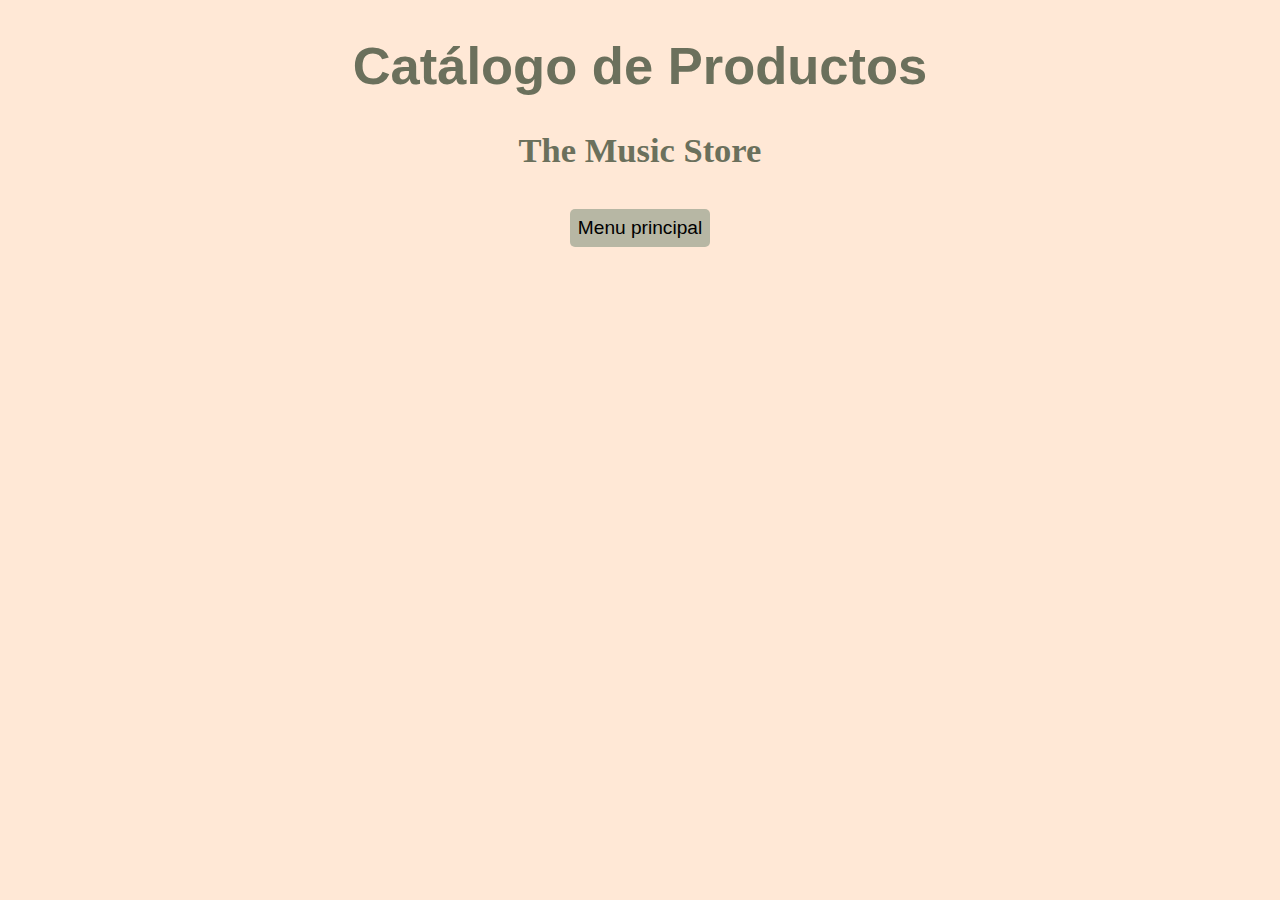
<file: admin/catalogo.html>
<!DOCTYPE html>
<html lang="es">

<head>
    <meta charset="UTF-8">
    <meta http-equiv="X-UA-Compatible" content="IE=edge">
    <meta name="viewport" content="width=device-width, initial-scale=1.0">
    <title>Listado de Productos</title>
    <link rel="stylesheet" href="/css/estilos_catalogo.css">
    <link rel="stylesheet" href="https://cdnjs.cloudflare.com/ajax/libs/font-awesome/4.7.0/css/font-awesome.min.css">
</head>

<body>
    <h1>Catálogo de Productos</h1>
    <h3>The Music Store</h3>

        <div class="contenedor" id="tarjeta">
            <!-- <div class="card"> -->
            </div>
        </div>

        <!-- <table> Se crea una tabla para mostrar los productos.
            <thead> <!--Encabezado de la tabla con columnas para código, descripción, cantidad, precio y acciones.-->
                <!-- <tr> -->
                    <!-- <th>Código</th>
                    <th>Descripción</th>
                    <th>Cantidad</th>
                    <th align="center">Precio</th>
                    <th>Imagen</th>
                    <th align="center">Proveedor</th>

                </tr>
            </thead>
            <tbody id="tablaProductos"> </tbody>
        </table> -->

        <div class="contenedor-centrado">
            <a href="index.html">Menu principal</a>
        </div>

        <script>
            // const URL = "http://127.0.0.1:5000/"

            // Al subir al servidor, deberá utilizarse la siguiente ruta. USUARIO debe ser reemplazado por el nombre de usuario de Pythonanywhere
            const URL = "https://dcarbajal.pythonanywhere.com/"


            // Realizamos la solicitud GET al servidor para obtener todos los productos.
            fetch(URL + 'productos')
                .then(function (response) {
                    if (response.ok) {
                        //Si la respuesta es exitosa (response.ok), convierte el cuerpo de la respuesta de formato JSON a un objeto JavaScript y pasa estos datos a la siguiente promesa then.
                        return response.json();
                    } else {
                        // Si hubo un error, lanzar explícitamente una excepción para ser "catcheada" más adelante
                        throw new Error('Error al obtener los productos.');
                    }
                })

                .then(function (data) {
                    let tarjetaProductos = document.getElementById('tarjeta');
                    for (let producto of data) {
                        let element = document.createElement('div');
                        element.className="card";
                        element.innerHTML = '<img src=https://www.pythonanywhere.com/user/dcarbajal/files/home/dcarbajal/mysite/static/imagenes/' + producto.imagen_url + ' alt="Imagen del producto" style="width: 100px;">' + '<br><br><br>' +  '<h4 align="center"> <b>' + producto.descripcion + '</b> </h4>' +
                        '<p align="left"><b>Album: </b>' + producto.proveedor + '</p>' +
                        '<p align="left"><b>Código: </b>' +  producto.codigo + '</p>' + 
                        '<p align="left"><b>Cantidad: </b>' + producto.cantidad + '</p>' +
                        '<p align="left"><b>Precio: </b>' + producto.precio + '</p>' +
                        '<p><button>Añadir al carrito</button></p>' +
                        '<br>' + '</div>';

                //Esta función maneja los datos convertidos del JSON.
                // .then(function (data) {
                //     let tablaProductos = document.getElementById('tablaProductos'); //Selecciona el elemento del DOM donde se mostrarán los productos.

                    // Iteramos sobre cada producto y agregamos filas a la tabla
                    // for (let producto of data) {
                    //     let fila = document.createElement('tr'); //Crea una nueva fila de tabla (<tr>) para cada producto.
                    //     fila.innerHTML = '<td align="center">' + producto.codigo + '</td>' +
                    //         '<td align="center">' + producto.descripcion + '</td>' +
                    //         '<td align="center">' + producto.cantidad + '</td>' +
                    //         '<td align="center">' + producto.precio + '</td>' +
                    //         // Mostrar miniatura de la imagen
                    //         '<td align="center"><img src=./static/imagenes/' + producto.imagen_url + ' alt="Imagen del producto" style="width: 100px;"></td>' + '<td align="center">' + producto.proveedor + '</td>';

                        //Al subir al servidor, deberá utilizarse la siguiente ruta. USUARIO debe ser reemplazado por el nombre de usuario de Pythonanywhere
                        //'<td><img src=https://www.pythonanywhere.com/user/USUARIO/files/home/USUARIO/mysite/static/imagenes/' + producto.imagen_url +' alt="Imagen del producto" style="width: 100px;"></td>' + '<td align="right">' + producto.proveedor + '</td>';

                        //Una vez que se crea la fila con el contenido del producto, se agrega a la tabla utilizando el método appendChild del elemento tablaProductos.
                        tarjetaProductos.appendChild(element);
                    }
                })

                //Captura y maneja errores, mostrando una alerta en caso de error al obtener los productos.
                .catch(function (error) {
                    // Código para manejar errores
                    alert('Error al obtener los productos.');
                });
        </script>

        <script>
            function agregarCatalogo() {
                alert("Producto agregado al carrito!!!");
            }
        </script>
</body>

</html>
</file>
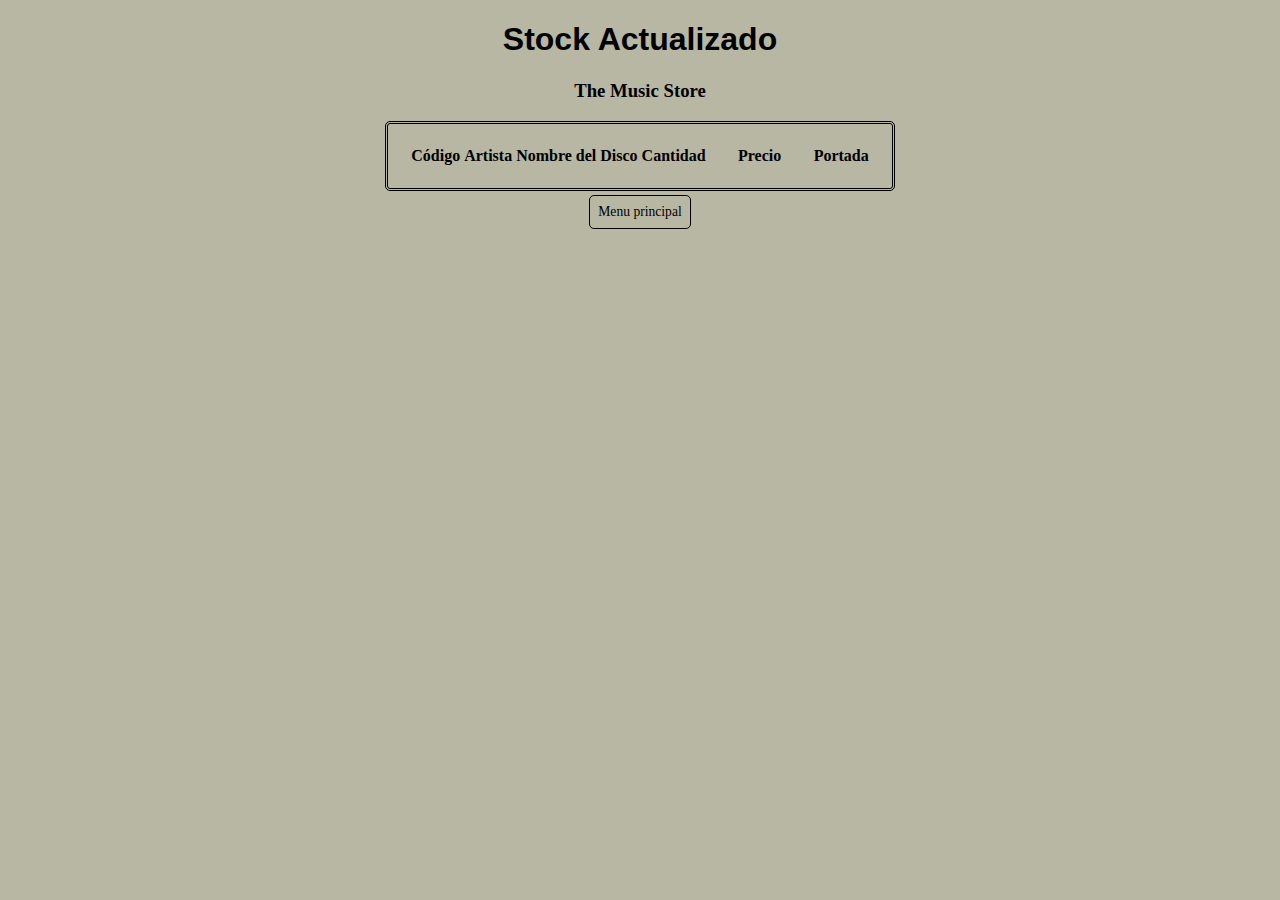
<file: admin/listado.html>
<!DOCTYPE html>
<html lang="es">

<head>
    <meta charset="UTF-8">
    <meta http-equiv="X-UA-Compatible" content="IE=edge">
    <meta name="viewport" content="width=device-width, initial-scale=1.0">
    <title>Listado de Productos</title>
    <link rel="stylesheet" href="/css/estilos_admin.css">
</head>

<body>
    <h1>Stock Actualizado</h1>
    <h3>The Music Store</h3>
    <table> <!-- Se crea una tabla para mostrar los productos. -->
        <thead> <!--Encabezado de la tabla con columnas para código, descripción, cantidad, precio y acciones.-->
            <tr>
                <th align="left">Código</th>
                <th align="left">Artista</th>
                <th align="left">Nombre del Disco</th>
                <th>Cantidad</th>                
                <th align="center" style="width:100px">Precio</th>
                <th>Portada</th>
            </tr>
        </thead>
        <tbody id="tablaProductos"> </tbody>
    </table>

    <div class="contenedor-centrado">
        <a href="index.html">Menu principal</a>
    </div>

    <script>
        // const URL = "http://127.0.0.1:5000/"

        // Al subir al servidor, deberá utilizarse la siguiente ruta. USUARIO debe ser reemplazado por el nombre de usuario de Pythonanywhere
        const URL = "https://dcarbajal.pythonanywhere.com/"
        

        // Realizamos la solicitud GET al servidor para obtener todos los productos.
        fetch(URL + 'productos')
            .then(function (response) {
                if (response.ok) {
                    //Si la respuesta es exitosa (response.ok), convierte el cuerpo de la respuesta de formato JSON a un objeto JavaScript y pasa estos datos a la siguiente promesa then.
                    return response.json(); 
            } else {
                    // Si hubo un error, lanzar explícitamente una excepción para ser "catcheada" más adelante
                    throw new Error('Error al obtener los productos.');
                }
            })

            //Esta función maneja los datos convertidos del JSON.
            .then(function (data) {
                let tablaProductos = document.getElementById('tablaProductos'); //Selecciona el elemento del DOM donde se mostrarán los productos.

                // Iteramos sobre cada producto y agregamos filas a la tabla
                for (let producto of data) {
                    let fila = document.createElement('tr'); //Crea una nueva fila de tabla (<tr>) para cada producto.
                    fila.innerHTML = '<td class="listado_stock">' + producto.codigo + '</td>' +
                        '<td class="listado_stock" align="left">' + producto.descripcion + '</td>' +
                        '<td class="listado_stock" align="left">' + producto.proveedor + '</td>' +
                        '<td class="listado_stock" align="center">' + producto.cantidad + '</td>' +
                        '<td class="listado_stock" align="center">' + '$' + producto.precio + '</td>' +
                        
                        // Mostrar miniatura de la imagen
                        // '<td><img src=./static/imagenes/' + producto.imagen_url +' alt="Imagen del producto" style="width: 100px;"></td>' + '<td align="right">' + producto.proveedor + '</td>';
                        
                        //Al subir al servidor, deberá utilizarse la siguiente ruta. USUARIO debe ser reemplazado por el nombre de usuario de Pythonanywhere
                        '<td class="listado_stock" align="center"><img src=https://www.pythonanywhere.com/user/dcarbajal/files/home/dcarbajal/mysite/static/imagenes/' + producto.imagen_url + ' alt="Imagen del producto" style="width: 100px;"></td>';
                    
                    //Una vez que se crea la fila con el contenido del producto, se agrega a la tabla utilizando el método appendChild del elemento tablaProductos.
                    tablaProductos.appendChild(fila);
                }
            })

            //Captura y maneja errores, mostrando una alerta en caso de error al obtener los productos.
            .catch(function (error) {
                // Código para manejar errores
                alert('Error al obtener los productos.');
            });
    </script>
</body>
</html>
</file>
<file: css/estilos.css>
/*================================= DISEÑO RESPONSIVE (MOBILE, TABLET Y ESCRITORIO)========================================*/

/*Propuesta Maquetación*/
/*GRID PARA ESCRITORIO*/
.grid-container {
  width: 100%;
  text-align: justify;
  justify-items: center;
  align-items: center;
  display: grid;
  grid-template:
    /*3 columnas y 4 filas
      Defino altura de filas y ancho de columnas en la misma estructura*/
    "header header" auto
    "menu menu" auto
    "contenido lateral" auto
    "footer footer" auto /
    2fr 1fr;
}

/*Encabezado*/
.grid-container .header {
  grid-area: header;
}

/*Menú*/
.grid-container .midnav {
  grid-area: menu;
  width: 100%;
}

/*Contenido*/
.grid-container .contenido {
  grid-area: contenido;
}

/*Lateral*/
.grid-container .lateral {
  grid-area: lateral;
  display: grid;

}

/*Pie*/
.grid-container .footer {
  grid-area: footer;
}

/*================================= ASPECTOS DE DISEÑO GENERALES ========================================*/

/*Selector universal - Aplica a todos los elementos de la página*/
* {
  margin: 5px;
  /*padding: 5px;*/
  background-color: #B7B7A4;
  text-align: justify;
  font-family: Arial, 'Franklin Gothic Medium', 'Arial Narrow', sans-serif;
}

h1 {
  color: rgb(0, 0, 0);
  font-family: 'Oswald', sans-serif;
  text-align: center;
  font-size: 3.5rem;
}

h2 {
  font-family: 'Bitter', serif;
  font-size: 2.5rem;
}

h3 {
  color: rgb(0, 0, 0);
  font-family: 'Bitter', serif;
  text-align: center;
  font-size: 1.3rem;
}

h4 {
  color: rgb(0, 0, 0);
  font-family: 'Bitter', serif;
  text-align: center;
  font-size: 1.7rem;
  /* background-color: #A5A58D;*/
}

p {
  font-family: 'Bitter', serif;
  font-size: 1.4rem;
  text-justify: distribute;
}

ul,
li {
  font-size: 1.4rem;
  font-family: 'Poiret One', cursive;
  color: rgb(0, 0, 0);
  padding: 5px;
  list-style-type: none;
}

a {
  /* border-radius: 50px; */
  color: black;
}

.contenido .letra {
  font-size: 1.2rem;
  align-self: baseline;
  margin-left: 60%;
}

a:hover {
  background-color: white;
  font-family: 'Poiret One', cursive;
}

a:visited {
  color: black;
  font-family: 'Poiret One', cursive;
  /* background-color: white; */
}

/*Añadir texto a la derecha de un video o imagen*/
.contenedor-video {
  display: flex;
}

.contenido {
  display: grid;
}

.contenedor {
  display: flex;
  justify-content: center;
}

.contenedor .video {
  position: relative;
  max-width: 600px;
  width: 60%;
  justify-content: center;
  align-self: center;
}

.video {
  width: 50%;
  box-sizing: border-box;
  display: inline-block;
}

.txtCD {
  margin-top: 0;
  float: right;
  box-sizing: border-box;
  width: 45%;
  align-self: center;
}

/*Lucas*/
.contenedor {
  display: flex;
  border: double 2px;
  padding: auto;
  border-color: #c4ceb0;
}

/* contenedor de videos */
video {
  padding: auto;
  border-color: #c4ceb0;
  border-style: ridge;
  /*padding: 5px;*/
  width: 100%;
}

/*Selector de clase - Se puede reutilizar*/
/*Creamos la clase subtitulos, por ejemplo*/
/*Esta clase la aplicamos en la etiqueta que queremos modificar en el index*/
/* .subtitulos {
  margin-left: 50px;
  color: black;
  background-color: rgb(157, 102, 209);
}
 */
/*Puedo crear otras clases y usarlas juntas*/


/*Esta clase se usa en el menú con el nombre de la página correspondiente. 
Ejemplo: En el menú de la página contacto, sólo se coloca la clase en el href contacto*/

/*Selector de ID - Sólo se aplica una vez*/
/*Se aplica en el html*/
#texto {
  color: rgb(0, 0, 0);
  text-align: justify;
  margin-left: 5px;
}

/*==================================DIAPOSITIVAS HEADER================================================*/
/*Creando el carrusel en el header*/
* {
  box-sizing: border-box;
}

body {
  font-family: Verdana, sans-serif;
}

/*Creamos la clase para las diapositivas*/
.mySlides {
  display: none;
}

/*Añadimos posicionamiento vertical a las imagenes que conforman el carrusel*/
img {
  vertical-align: middle;
}

/* Container carrusel*/
.slideshow-container {
  max-width: 100%;
  position: relative;
  margin: auto;
}

/* Botones siguiente y previo, nos da la opción de pasar la imagen manualmente */
.prev,
.next {
  cursor: pointer;
  position: absolute;
  top: 50%;
  width: auto;
  padding: 16px;
  margin-top: -22px;
  color: white;
  font-weight: bold;
  font-size: 1.12rem;
  transition: 0.6s ease;
  border-radius: 0 3px 3px 0;
  user-select: none;
  background-color: #71717100;
}

/*Posicionamos el botón "siguiente" a la derecha*/
.next {
  right: 0;
  border-radius: 3px 0 0 3px;
}

/* Al posicionarnos sobre el botón, añadimos un fondo negro semi transparente */
.prev:hover,
.next:hover {
  background-color: rgba(0, 0, 0, 0.8);
}

/* subtitulos de las imagenes*/
.text {
  color: #f2f2f2;
  font-size: 0.94rem;
  padding: 8px 12px;
  position: absolute;
  bottom: 8px;
  width: 100%;
  text-align: center;
  background-color: #71717100;
}

/* Numeros (1/3 etc) */
.numbertext {
  color: #f2f2f2;
  font-size: 0.75rem;
  padding: 8px 12px;
  position: absolute;
  top: 0;
  background-color: #71717100;
}

/* Los puntos indicadores */
.dot {
  height: 12px;
  width: 12px;
  margin: 0 2px;
  background-color: #bbb;
  border-radius: 50%;
  display: inline-block;
  transition: background-color 0.6 ease;
}

.active_image,
.dot:hover {
  background-color: #717171;
}

/* Animación Fading */
.fade {
  animation-name: fade;
  animation-duration: 2s;
}

/*Añadimos una secuencia de desvanecimiento */
@keyframes fade {
  from {
    opacity: .4
  }

  to {
    opacity: 1
  }
}


/*====================================BARRA DE NAVEGACIÓN O MENÚ=======================================*/
/*Aqui aplicamos efectos al menú*/

.midnav {
  /* overflow: hidden; */
  background-color: #A5A58D;
  position: sticky;
  top: 0;
  min-height: 60px;
  z-index: 1;
  /*con esto posicionamos el menú arriba de todos los elementos, evitando que otro se superponga*/
}

/*Estilos para los elementos a del menú*/
.midnav a {
  list-style-type: none;
  float: left;
  display: block;
  background-color: #A5A58D;
  color: #000000;
  text-align: center;
  padding: 14px 16px;
  text-decoration: none;
  font-size: 1.06rem;
  font-family: 'Gelasio', serif;
}

/*Animación de cambio de color cuando un enlace o página está activo*/
.active {
  background-color: #6B705C !important;
  color: rgb(0, 0, 0);
}

/*Ocultamos el icono de barras del menú cuando esté en pantalla completa*/
.midnav .icon {
  display: none;
  margin-top: 0;
}

/*Menú desplegable*/
.dropdown {
  float: left;
  overflow: hidden;
}

.dropdown .dropbtn {
  font-size: 1.06rem;
  border: none;
  outline: none;
  color: rgb(0, 0, 0);
  padding: 14px 16px;
  background-color: #A5A58D;
  font-family: inherit;
  margin: 0;
  font-family: 'Gelasio', serif;
  cursor: pointer;
}

.dropdown-content {
  display: none;
  position: absolute;
  background-color: #B7B7A4;
  min-width: 160px;
  box-shadow: 0px 8px 16px 0px rgba(0, 0, 0, 0.2);
  z-index: 1;
}

.dropdown-content a {
  float: none;
  color: black;
  padding: 12px 16px;
  text-decoration: none;
  display: block;
  text-align: left;
}

/* Cambia el color del enlace cuando se pasa el puntero sobre el elemento*/
.midnav a:hover,
.dropdown:hover .dropbtn {
  background-color: #6B705C;
  color: rgb(0, 0, 0);
}

/* Cambia el color del enlace cuando se pasa el puntero sobre el elemento*/
.dropdown-content a:hover {
  background-color: #B7B7A4;
  color: black;
}

/* Despliega los elementos del menú desplegable al pasar el puntero sobre el elemento*/
/* .dropdown:hover .dropdown-content {
  display: block;
  margin-top: 0;
} */

.show {
  display: block;
}

/*Se cambia el color de fondo del icono de las barras del menú por uno transparente*/
.fa-bars {
  background-color: #71717100;
}

/*Aplicamos transparencia a los iconos de la barra de menú */
/*Icono de la lupa */
.fa-search {
  background-color: #33333300;
}

/*Icono de home*/
.fa-home {
  background-color: #33333300;
  margin-left: 0;
  padding: 0;
}

/*Icono de contacto*/
.fa-fw {
  background-color: #33333300;
  margin-left: 0;
  padding: 0;
}

/*Icono de contacto*/
.fa-envelope {
  margin-left: 0;
}

.fa-caret-down {
  background-color: #71717100;
  margin-left: 0;
  padding: 0;
}

/*Icono nota musical*/
.fa-music {
  background-color: #71717100;
  margin-left: 0;
  padding: 0;
}

/*Icono edificio*/
.fa-building {
  background-color: #71717100;
  margin-left: 0;
  padding: 0;
}


/*======================================BARRA DE BÚSQUEDA==============================================*/

/*Creamos la clase del contenedor de búsqueda para aplicarle los atributos*/
.search-container {
  float: right;
  background-color: #33333300;
  margin-right: 5px;
}

/*Interior de la caja de busqueda */
.search-container input[type=text] {
  padding: 6px;
  margin-top: 8px;
  font-size: 0.94rem;
}

/*Propiedades del botón de búsqueda*/
.search-container button {
  float: right;
  padding: 3px 5px;
  margin-top: 8px;
  margin-right: 10px;
  background: #6B705C;
  font-size: 0.94rem;
  border-color: #ffffff;
  cursor: pointer;
}

/*Animación de cambio de color al pasar el puntero sobre el botón*/
.search-container button:hover {
  background: #B7B7A4;
}


/*=============================================FOOTER==================================================*/

/*Esta clase enmarca todo lo que es el footer */
.footer {
  position: relative;
  left: 0;
  bottom: 0;
  text-align: center;
  width: 100%;
  overflow: hidden;
  background-color: #A5A58D;
}

/*Aplicamos estilos al logo de la empresa/pagina/negocio */
.logo {
  display: block;
  margin-left: auto;
  margin-right: auto;
  width: 20%;
  background-color: #A5A58D;
}

/*Esta clase enmarca todo lo que se refiere a las redes sociales */
.redes {
  display: inline-block;
  text-align: center;
  background-color: #A5A58D;
}

.redes a {
  background-color: #A5A58D;
}

/*Se aplican estilos al logo de facebook, twitter e instagram*/
.facebook {
  background-color: #A5A58D;
  transition: transform .2s;
  /* Animación */
  width: 200px;
  height: 200px;
  margin: 0 auto;
}

.twitter {
  background-color: #A5A58D;
  transition: transform .2s;
  /* Animación */
  width: 200px;
  height: 200px;
  margin: 0 auto;
}

.instagram {
  background-color: #A5A58D;
  transition: transform .2s;
  /* Animación */
  width: 200px;
  height: 200px;
  margin: 0 auto;
}

span {
  background-color: #A5A58D;
}

/*Aplicamos la animación a las clases correspondientes*/
.facebook img:hover {
  transform: scale(1.5);
  /* (150% zoom - Si el zoom es muy grande, se saldrá del viewport) */
}

.twitter img:hover {
  transform: scale(1.5);
}

.instagram img:hover {
  transform: scale(1.5);
}



/*=================================MAPA RESPONSIVO=====================================================*/
.mapa {
  position: relative;
  overflow: hidden;
  width: 100%;
  min-height: 150px;
  min-width: 150px;
  padding-top: 56.25%;
  /* 16:9 Aspect Ratio (divide 9 by 16 = 0.5625) */
}

/* El estilo del iframe entrará en el contenedor div con ancho y alto máximos */
.responsive-iframe {
  position: absolute;
  top: 0;
  left: 0;
  bottom: 0;
  right: 0;
  width: 100%;
  height: 100%;
}

/*=================================QR RESPONSIVO=====================================================*/
.imgqr {
  position: abolute;
  overflow: hidden;
  width: 50%;
  min-height: 100px;
  min-width: 100px;

  margin-left: 25%;
}




/*===============TEXTO DIAPOSITIVAS RESPONSIVO=======================
/* Para pantallas pequeñas, cambia tamaño del texto */
@media only screen and (max-width: 300px) {
  .text {
    font-size: 0.68rem
  }
}


/*===================BARRA DE BÚSQUEDA Y MENÚ RESPONSIVO======================
/*Para hacerlo responsivo*/
@media screen and (max-width: 300px) {
  .search-container {
    float: right;
  }

  .search-container input[type=text],
  .search-container button {
    float: left;
    display: block;
    text-align: left;
    width: 100%;
    margin: 0;
    padding: 14px;
  }

  .search-container input[type=text] {
    border: 1px solid #ccc;
  }

  .fa-search {
    margin-left: 50%;
  }
}


/* Cuando la pantalla es menor a 850 pixeles de ancho, ocultamos todos los enlaces,
  excepto por el primero ("Inicio"). Y debe mostrar el icono que abre y cierra el menú(.icon)  
  Usando 850px en vez de 640px evitamos que el menú se vaya a dos líneas*/
@media screen and (max-width: 850px) {

  /* .midnav a:not(:first-child),
  .dropdown .dropbtn {
    display: none;
  } */

  .midnav a,
  .dropdown .dropbtn {
    display: none;
  }

  .midnav a.icon {
    float: left;
    display: block;
    position: absolute;
  }
}

/* La clase "responsive" se añade a midnav con JavaScript cuando el usuario cliquea en el icono.
  Esta clase hace que midnav se vea bien en pantallas pequeñas.*/
@media screen and (max-width: 850px) {
  .midnav.responsive {
    position: sticky;
  }

  .midnav.responsive .icon {
    position: absolute;
    left: 0;
    top: 0;
  }

  .midnav.responsive a {
    float: none;
    display: block;
    text-align: left;
    position: relative;
    top: 55px;
    margin: auto;
  }

  .midnav.responsive .dropdown-content a {
    position: relative;
    top: 0;
  }

  .midnav.responsive .dropdown {
    float: none;
    position: relative;
    top: 55px;
  }


  .midnav.responsive .dropdown-content {
    position: relative;
    top: 0;
  }

  .midnav.responsive .dropdown .dropbtn {
    display: block;
    width: 100%;
    text-align: left;
  }

  .midnav.responsive .search-container {
    position: absolute;
    right: 0;
    top: 0;
    margin-right: 0;
  }

}

/*===========================FOOTER RESPONSIVO=========================
/*Lo hacemos resposivo*/
@media screen and (max-width: 640px) {
  .redes {
    font-size: 0.68rem;
  }

  h4 {
    font-size: 0.68rem;
  }
}


/* ===================GRID PARA TABLETA====================================*/

@media (max-width: 1024px) {

  /* .enlace{
    padding-left: 20px;
  } */
  html {
    font-size: 15px;
  }

  .grid-container {

    text-align: justify;
    justify-items: center;
    align-items: center;

    grid-template:
      /*2 columnas y 5 filas*/
      'header' auto
      'menu' auto
      'contenido' auto
      'lateral' auto
      'footer' auto/
      1fr;
  }

  .grid-container .lateral {
    display: inline-flex;
    justify-content: space-around;
    justify-items: center;
    overflow: hidden;


  }

  .contenido {
    width: 100%;
  }
.contenido_lateral{
  width: 100%;
}
  .qr_sect {
    width: 30%;
    height: 100%;
    justify-items: center;
    align-items: center;
    align-self: center;
    justify-self: center;
    margin: 0;
    margin-right: 5px;
    margin-left: 0px;
    padding: 0;
  }

  .map_sect {
    width: 70%;
    justify-items: center;
    align-content: center;
    justify-content: space-evenly;
    margin-left: 5px;
    margin-right: 2.5px;

  }

  h3 {
    font-size: 0.75rem;

  }

  .imgqr {
    position: relative;
    justify-self: center;
    align-self: center;
    width: 100%;
    margin-left: 0%;
    min-height: 75px;

  }

  .mapa {
    position: relative;
    justify-self: center;
    align-self: center;
    width: 100%;
    min-width: 400px;
    margin-left: 0;
    margin-right: 0;
  }
}

/*==============================GRID PARA MOBILE==================*/
@media(max-width:640px) {

  html {
    font-size: 14px;
  }

  .grid-container {
    text-align: justify;
    justify-items: center;
    align-items: center;
    grid-template:
      /*1 columna y 5 filas*/
      'header' auto
      'menu' auto
      'contenido' auto
      'lateral' auto
      'footer' auto/
      1fr;
  }

  .grid-container .lateral {
    display: block;
    /*justify-content: center;*/
    justify-items: center;
    align-items: center;
    /*    align-content: center;*/
  }

  .contenido {
    width: 100%;
  }

  .qr_sect {
    width: 100%;
    height: 100%;
    justify-items: center;
    align-items: center;
    padding: 0;
    margin-left: 0px;


  }

  .map_sect {
    width: 100%;
    justify-items: center;
    justify-content: space-around;
    align-items: center;
  }

  h3 {
    font-size: 0.68rem;
  }

  .imgqr {
    justify-self: center;
    width: 50%;
    align-self: center;
    margin-left: 25%;
    margin-right: 25%;
  }

  .mapa {
    justify-self: center;
    width: 100%;
    min-height: 200px;
    min-width: 300px;
    margin-left: 0%;
    margin-right: 0%;
  }

  .contenedor {
    display: grid;

    .video {
      width: 100%;
    }

    .txtCD {
      width: 100%;
    }
  }
}
</file>
<file: css/estilos_admin.css>
/* Estilos para todo el proyecto */
body {
    background-color: #B7B7A4;
}

.contenedor-centrado {
    display:flex;
    width: 100%;
    justify-content: center;
}

p {
    font-family: 'Times New Roman', Times, serif;
    max-width: 400px;
    margin: 0 auto;
    padding: 20px;
}

h1, h2, h4, h5, h6 {
    text-align: center;
    color: black;
    font-family: 'Oswald', sans-serif;
}

h3{
    text-align: center;
    color: black;
    font-family: 'Bitter', serif;
}
form {
    max-width: 400px;
    margin: 0 auto;
    padding: 20px;
    /* background-color: white; */
    /* border: 1px solid lightslategray; */
    border-radius: 5px;
    border-style: double;
    border-color: black;
}

table {
    max-width: 90%;
    margin: 0 auto;
    padding: 20px;
    border: black;
    border-radius: 5px;
    border-style: double;
}

th {
    font-family: 'Bitter', serif;
}

label {
    display: block;
    margin-bottom: 5px;
    font-family: 'Bitter', serif;
    font-weight: bold;
}

input[type="text"],
input[type="number"],
textarea {
    width: 90%;
    padding: 10px;
    margin-bottom: 10px;
    border: 1px solid #090909;
    border-radius: 5px;
    /* background-color: #f1e7c5; */
    background-color: #eeffdb;
}

input[type="submit"] {
    padding: 10px;
    background-color: #007bff;
    color: #ffffff;
    border: none;
    border-radius: 5px;
    cursor: pointer;
}

input[type="submit"]:hover {
    background-color: #0056b3;
}

button {
    padding: 8px;
    margin:4px;
    border: 1px black;
    border-style: double;
    border-radius: 5px;
    cursor: pointer;
    font-family: 'Poiret One', cursive;
    background-color: #B7B7A4;
}

button:hover {
    background-color: #cd7b00;
}

a {
    padding: 8px;
    margin:4px;
    /* background-color: #e40f0f; */
    border: 1px black;
    color: black;
    border-style: double;
    border-radius: 5px;
    cursor: pointer;
    text-decoration: none;
    font-size: 85%;
    font-family: 'Poiret One', cursive;
}

a:hover {
    background-color: #cd7b00;
}

.listado_stock {
    border-bottom: 1px solid #ddd;
}
</file>
<file: css/loginstyles.css>
body {
    background-color: #B7B7A4;
}
h1{
    text-align: center;
    color: black;
    font-family: 'Oswald', sans-serif;
}

.contenedor{
    margin-top: 50px;
    display: flex;
    justify-content: center;
}

form{
    padding: 20px;
    font-family: 'Bitter', serif;
    border-style: double;
    font-weight: bold;
}

button {
    display: flex;
    justify-content: center;
    padding: 15px;
    margin:4px;
    border: 1px black;
    border-style: double;
    border-radius: 5px;
    cursor: pointer;
    font-family: 'Poiret One', cursive;
    background-color: #B7B7A4;
    font-weight: bold;
}

input[type="text"],
input[type="password"],
textarea {
    width: 90%;
    padding: 10px;
    margin-bottom: 10px;
    border: 1px solid #090909;
    border-radius: 5px;
    /* background-color: #f1e7c5; */
    background-color: #eeffdb;
}

.centrar{
    /* width: 33.33%; */
    display: flex;
    align-items: center;
    justify-content: center;
}
</file>
<file: css/estilos_catalogo.css>
/* Estilos para todo el proyecto */

html {
    font-size: 15px;
  }

  h1 {
    color: #6b705c;
    text-align: center;
    font-family: 'Oswald', sans-serif;
    font-size: 3.5rem;
  }
  
  /* h2 {
    font-size: 2.5rem;
    font-family: 'Bitter', serif;
  }
   */
  h3 {
    color: #6b705c;
    text-align: center;
    font-family: 'Bitter', serif;
    font-size: 2.3rem;
  }

  h4 {
 
    font-size: 1.5rem;
    padding: 2rem;
    line-height: 1.6rem;
    padding-top: 0;
    padding-bottom: 0;
  }

body {
    font-family: Arial, sans-serif;
    background-color: #ffe8d6;
    font-size: 1.5rem;
    color: black;
}

.contenedor-centrado {
    display:flex;
    width: 100%;
    justify-content: center;
}

p {
    font-family: 'Times New Roman', Times, serif;
    background-color: #f9f9f9;
    max-width: 400px;
    margin: 0 auto;
    padding: 20px;
}

h1, h2, h3, h4, h5, h6 {
    text-align: center;
    /* color: #007bff; */
}

form {
    max-width: 400px;
    margin: 0 auto;
    padding: 20px;
    background-color: white;
    border: 1px solid lightslategray;
    border-radius: 5px;
}

table {
    max-width: 90%;
    margin: 0 auto;
    padding: 20px;
    background-color: white;
    border: 1px solid lightslategray;
    border-radius: 5px;
}

label {
    display: block;
    margin-bottom: 5px;
}

input[type="text"],
input[type="number"],
textarea {
    width: 90%;
    padding: 10px;
    margin-bottom: 10px;
    border: 1px solid #cccccc;
    border-radius: 5px;
}

input[type="submit"] {
    padding: 10px;
    background-color: #007bff;
    color: #ffffff;
    border: none;
    border-radius: 5px;
    cursor: pointer;
}

input[type="submit"]:hover {
    background-color: #0056b3;
}

button {
    padding: 8px;
    margin:4px;
    background-color: #007bff;
    color: #ffffff;
    border: none;
    border-radius: 5px;
    cursor: pointer;
}

button:hover {
    background-color: #0056b3;
}

a {
    padding: 8px;
    margin:4px;
    background-color: #b7b7a4;
    color: black;
    border: none;
    border-radius: 5px;
    cursor: pointer;
    text-decoration: none;
    font-size: 85%;
}

 /* .card a {  */
    
 
    /* color: blanchedalmond;
    font-size: 23px;
    text-decoration: none;
    background-color: dimgray;
    padding: 5px;
    margin: px;
    border-radius: 10px; */
     /* display: inline-block;
    background-color: #6B705C; 

} */

a:hover {
    background-color: #cb997e;
}


.card {
    /* box-shadow: 0 4px 8px 0 rgba(0, 0, 0, 0.2); */
    /* border-color: rgba(0, 0, 0, 0.2); */
    width: 15rem;
    border: 1px solid #6B705C;
    border-radius: 10px;
    box-shadow: 0 0 10px #A5A58D;
    margin: 10px;
    margin-left: 0;
    margin-right: 10px;
    text-align: center;
    font-family: arial;
    display: inline-block;
    line-height: 10px;
    background-color: #ffffff;
  }

   .card {
    position: relative;
  } 



  .card img{
    width: 100%;
    height: 100px; 
    object-fit: cover;
}

.card p{
    background-color: #cccccc00;
    margin-left: 0.5rem;
    font-size: 1rem;
    font-family: Verdana, sans-serif;

}
  
  .card button {
    border: none;
    outline: 0;
    padding: 0.5rem;
    color: #FFE8D6;
    background-color: #6B705C;
    text-align: center;
    cursor: pointer;
    width: 90%;
    font-size: 1rem;
  }
  
  .card button:hover {
    opacity: 0.7;
  }

  /* .contenedor {
    width: 100%;
    display: flex;
    flex-flow: row wrap;
    align-items: stretch;
    justify-items: stretch;
    justify-content: center;
    align-content: center;
    justify-items: center;
     
  } */

  .contenedor p {
    padding: 10px 0px;
}

.contenedor {
    display: flex;
    flex-flow: row wrap;
    justify-content: center;
}


 
  /*-------------------------- Pagina index   --------------------*/


/* .card img {
    width: 100%; */
    /* border-radius: 10px 10px 0px 0px; */
/* } */
/* 
.textocard {
    padding: 10px;
} */
</file>
